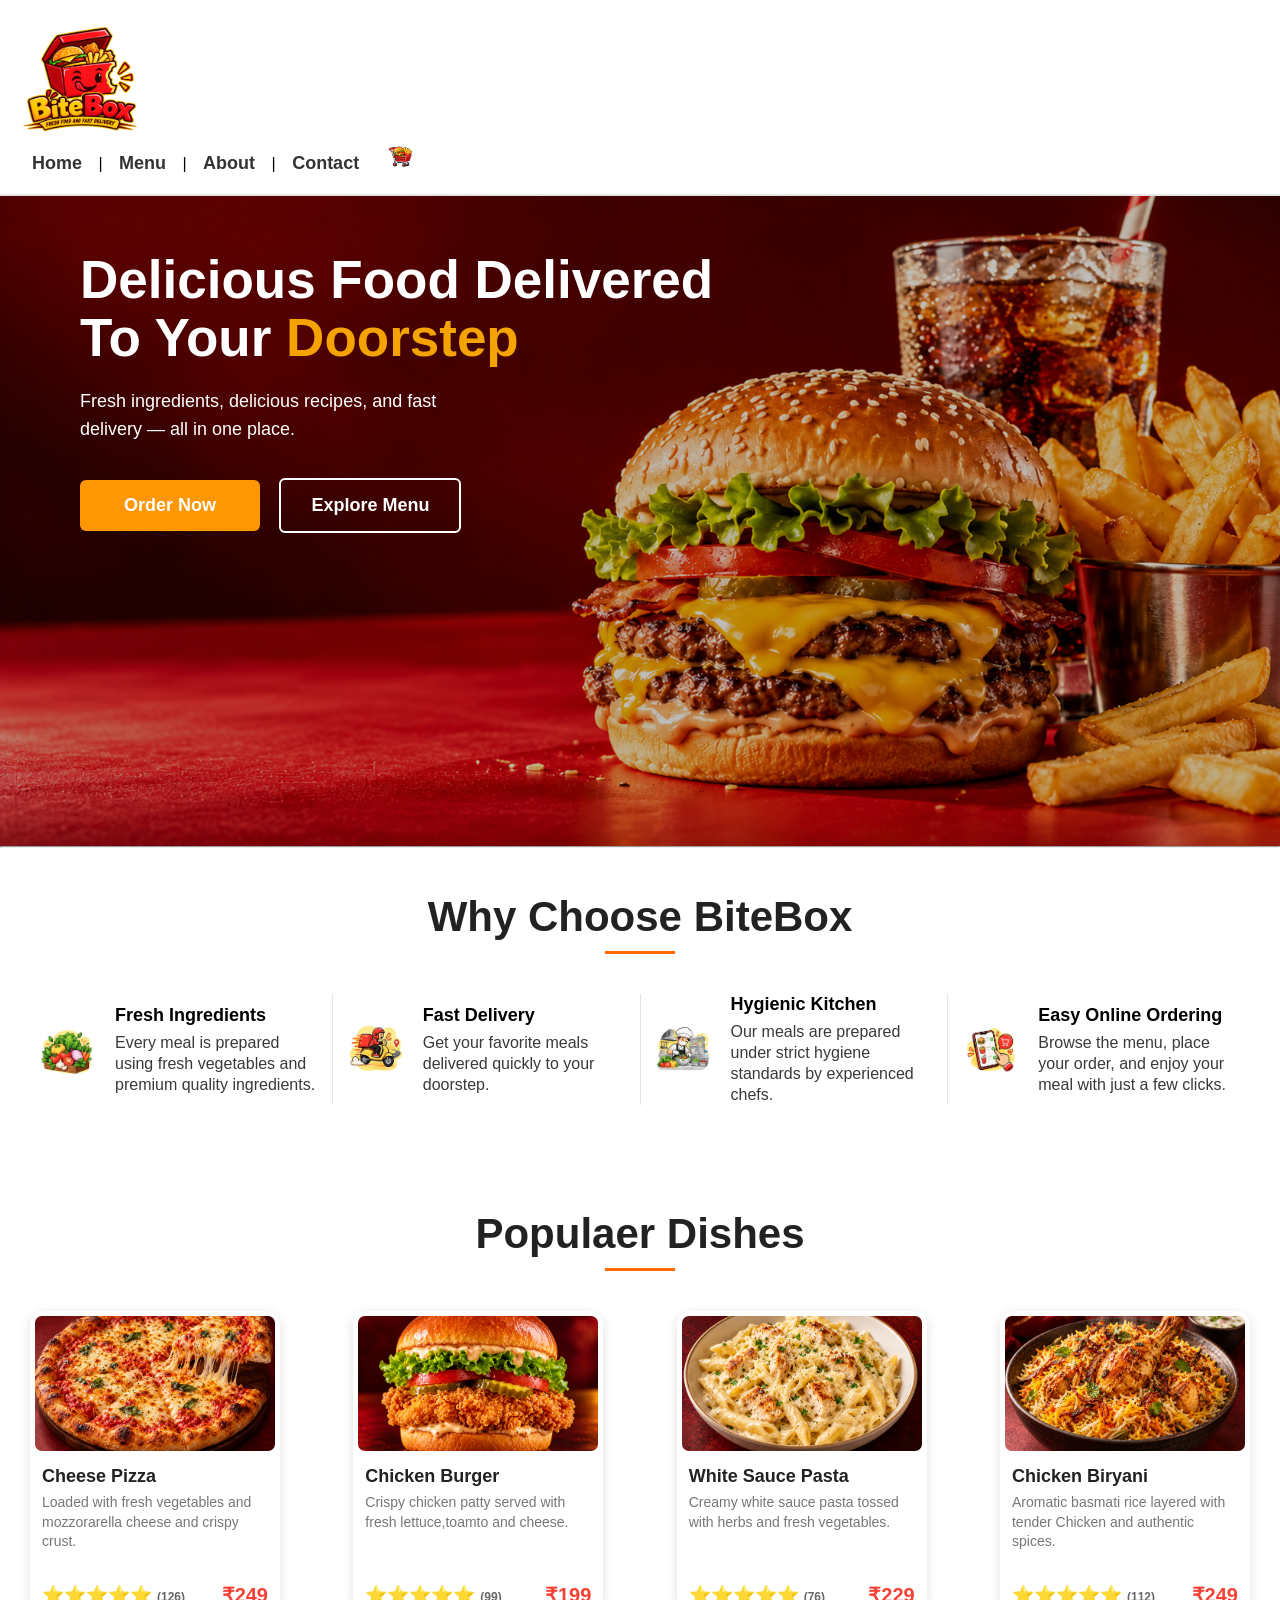
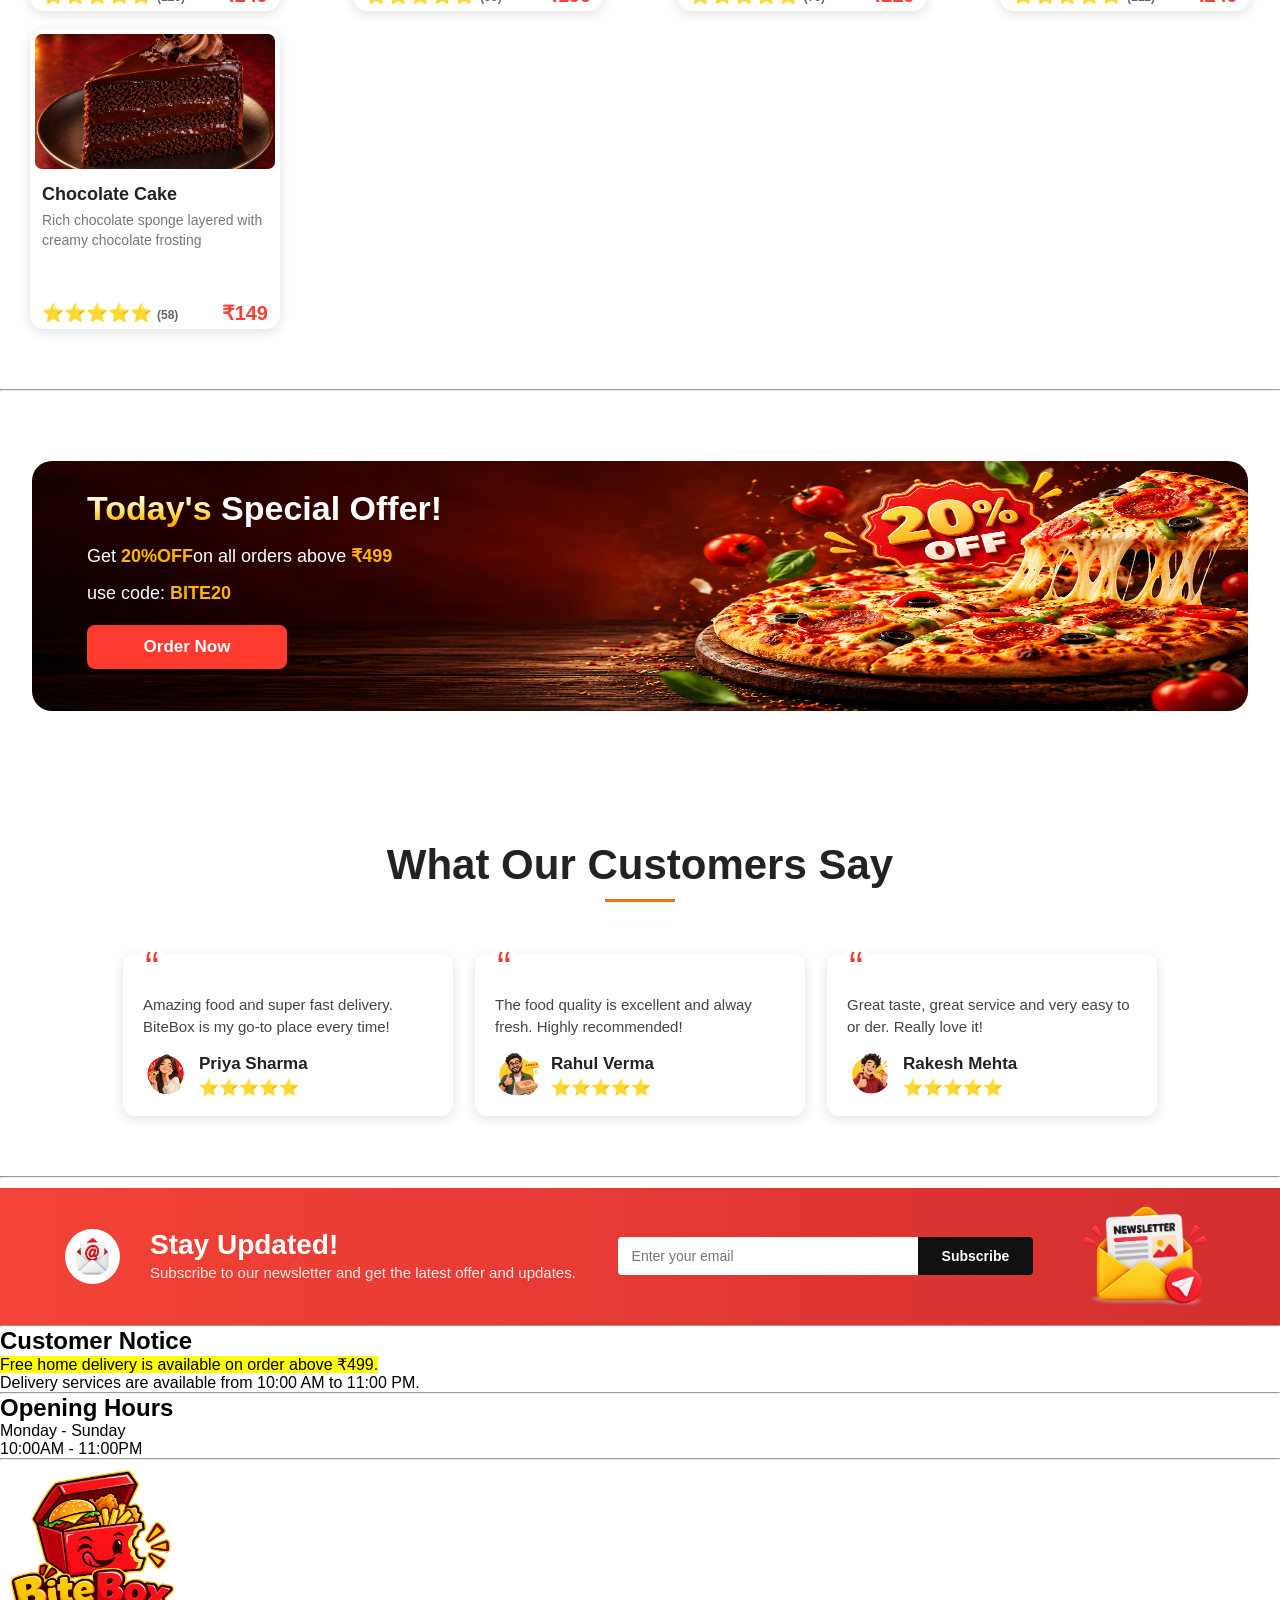
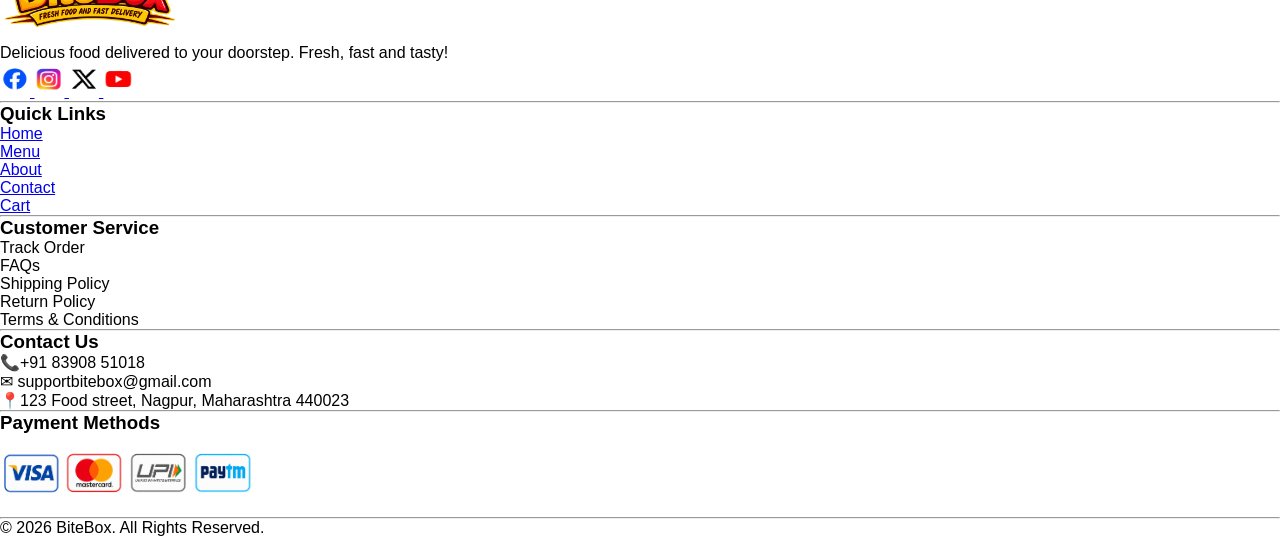
<file: index.html>
<!doctype html>
<html lang="en">
  <head>
    <meta charset="UTF-8" />
    <meta name="viewport" content="width=device-width, initial-scale=1.0" />
    <title>BiteBox</title>
    <link rel="stylesheet" href="css/style.css" />
    <link rel="preconnect" href="https://fonts.googleapis.com" />
    <link rel="preconnect" href="https://fonts.gstatic.com" crossorigin />
    <link
      href="https://fonts.googleapis.com/css2?family=Great+Vibes&family
    =Montserrat:wght@400;600;700;800&family=Pacifico&family=Poppins:wght@300;
    400;500;600;700&display=swap"
      rel="stylesheet"
    />
  </head>

  <body>
    <header>
      <!-------------- Resturant Name -------------->
      <img
        class="logo"
        src="assets/images/BiteBox Logo1.png"
        alt="BiteBox Logo"
      />

      <!-------------- navigation Menu -------------->
      <nav>
        <a href="index.html">Home</a> | <a href="menu.html">Menu</a> |
        <a href="about.html">About</a> |
        <a href="contact.html">Contact</a>
        <a href="cart.html"
          ><img src="assets/images/cart.png" alt="cart" width="25px"
        /></a>
      </nav>
    </header>
    <!--------------- Main Section -------------->
    <main>
      <section id="home-hero">
        <!-------------- Hero Section -------------->
        <h1>Delicious Food Delivered To Your <span>Doorstep</span></h1>
        <p>
          Fresh ingredients, delicious recipes, and fast delivery — all in one
          place.
        </p>

        <div class="hero-buttons">
          <a href="menu.html" class="order-button">Order Now</a>

          <a href="menu.html" class="menu-button">Explore Menu</a>
        </div>
      </section>

      <hr />

      <!-------------- Why Choose BiteBox -------------->
      <section id="features">
        <h2>Why Choose BiteBox</h2>
        <div>
          <article>
            <img
              src="assets/images/Fresh ingredients.png"
              alt="Fresh Ingredients"
              width="100px"
            />
            <div>
              <h3>Fresh Ingredients</h3>
              <p>
                Every meal is prepared using fresh vegetables and premium
                quality ingredients.
              </p>
            </div>
          </article>

          <article>
            <img
              src="assets/images/Fast Delivery.png"
              alt="Fast Delivery"
              width="100px"
            />
            <div>
              <h3>Fast Delivery</h3>
              <p>Get your favorite meals delivered quickly to your doorstep.</p>
            </div>
          </article>

          <article>
            <img
              src="assets/images/Hygienic Kitchen.png"
              alt="Hygienic Kitchen"
              width="100px"
            />
            <div>
              <h3>Hygienic Kitchen</h3>
              <p>
                Our meals are prepared under strict hygiene standards by
                experienced chefs.
              </p>
            </div>
          </article>

          <article>
            <img
              src="assets/images/Easy Online Ordering.png"
              alt="Easy Online Ordering"
              width="100px"
            />
            <div>
              <h3>Easy Online Ordering</h3>
              <p>
                Browse the menu, place your order, and enjoy your meal with just
                a few clicks.
              </p>
            </div>
          </article>
        </div>
      </section>

      <!-------------- Feature Section -------------->
      <section id="popular-dishes">
        <h2>Populaer Dishes</h2>
        <article>
          <img src="assets/images/Pizza.png" alt="Cheese Pizza" width="220px" />
          <h3>Cheese Pizza</h3>
          <p>
            Loaded with fresh vegetables and mozzorarella cheese and crispy
            crust.
          </p>
          <div class="details">
            <p class="rating"><span>⭐⭐⭐⭐⭐</span> <small>(126)</small></p>
            <p class="price"><strong>₹249</strong></p>
          </div>
        </article>

        <article>
          <img
            src="assets/images/Burger.png"
            alt="Chicken Burger"
            width="220px"
          />
          <h3>Chicken Burger</h3>
          <p>
            Crispy chicken patty served with fresh lettuce,toamto and cheese.
          </p>
          <div class="details">
            <p class="rating"><span>⭐⭐⭐⭐⭐</span> <small>(99)</small></p>
            <p class="price"><strong>₹199</strong></p>
          </div>
        </article>

        <article>
          <img
            src="assets/images/pasta.png"
            alt="White Sauce Pasta"
            width="220px"
          />
          <h3>White Sauce Pasta</h3>
          <p>
            Creamy white sauce pasta tossed with herbs and fresh vegetables.
          </p>
          <div class="details">
            <p class="rating"><span>⭐⭐⭐⭐⭐</span> <small>(76)</small></p>
            <p class="price"><strong>₹229</strong></p>
          </div>
        </article>

        <article>
          <img
            src="assets/images/Biryani.png"
            alt="Chicken Biryani "
            width="220px"
          />
          <h3>Chicken Biryani</h3>
          <p>
            Aromatic basmati rice layered with tender Chicken and authentic
            spices.
          </p>
          <div class="details">
            <p class="rating"><span>⭐⭐⭐⭐⭐</span> <small>(112)</small></p>
            <p class="price"><strong>₹249</strong></p>
          </div>
        </article>

        <article>
          <img
            src="assets/images/Chocolate Cake.png"
            alt="Chicken Biryani "
            width="220px"
          />
          <h3>Chocolate Cake</h3>
          <p>Rich chocolate sponge layered with creamy chocolate frosting</p>
          <div class="details">
            <p class="rating"><span>⭐⭐⭐⭐⭐</span> <small>(58)</small></p>
            <p class="price"><strong>₹149</strong></p>
          </div>
        </article>
      </section>

      <hr />

      <!-------------- Today's Special Offers -------------->
      <section id="offer">
        <div class="offer-content">
          <h2><span>Today's</span> Special Offer!</h2>
          <p>
            Get <strong>20%OFF</strong>on all orders above <strong>₹499</strong>
          </p>
          <p>use code: <strong>BITE20</strong></p>
          <a href="menu.html">Order Now</a>
        </div>
      </section>

      <!-------------- Customers Review -------------->
      <section id="reviews">
        <h2>What Our Customers Say</h2>

        <article>
          <p>
            Amazing food and super fast delivery. BiteBox is my go-to place
            every time!
          </p>
          <div class="customer">
            <img src="assets/images/Customer 1.png" alt="Priya Sharma" />
            <div>
              <h3>Priya Sharma</h3>
              <p><span>⭐⭐⭐⭐⭐</span></p>
            </div>
          </div>
        </article>

        <article>
          <p>
            The food quality is excellent and alway fresh. Highly recommended!
          </p>
          <div class="customer">
            <img src="assets/images/Customer 2.png" alt="Rahul Verma" />
            <div>
              <h3>Rahul Verma</h3>
              <p><span>⭐⭐⭐⭐⭐</span></p>
            </div>
          </div>
        </article>

        <article>
          <p>Great taste, great service and very easy to or der. Really love it!</p>
          <div class="customer">
            <img src="assets/images/Customer 3.png" alt="Rakesh Mehta" />
            <div>
              <h3>Rakesh Mehta</h3>
              <p><span>⭐⭐⭐⭐⭐</span></p>
            </div>
          </div>
        </article>
      </section>
      <hr />

      <!-------------- Newsletter -------------->
      <section id="newsletter">
        <div class="newsletter-content">
          <img
            src="assets/images/Emaill icon.png"
            alt="Newsletter icon"
            width="80px"
            height="80px"
          />
          <div>
            <h2>Stay Updated!</h2>
            <p>
              Subscribe to our newsletter and get the latest offer and updates.
            </p>
          </div>
        </div>

        <div class="newsletter-form">
          <input type="email" placeholder="Enter your email" />
          <button>Subscribe</button>
        </div>

        <div class="newsletter-image">
          <img
            src="assets/images/Newsletter.png"
            alt="Newsletter food "
            width="180px"
            height="120px"
          />
        </div>
      </section>

      <!-------------- Customer Notice -------------->
      <aside>
        <hr />
        <h2>Customer Notice</h2>
        <p>
          <mark> Free home delivery is available on order above ₹499. </mark>
        </p>

        <p>Delivery services are available from 10:00 AM to 11:00 PM.</p>
      </aside>
      <hr />

      <!-------------- Opening Hours Section -------------->
      <section>
        <h2>Opening Hours</h2>
        <p>
          Monday - Sunday
          <br />
          10:00AM - 11:00PM
        </p>
      </section>
    </main>
    <hr />
    <!-------------- Footer Section -------------->
    <footer>
      <section>
        <img
          src="assets/images/BiteBox Logo1.png"
          alt="BiteBox Logo"
          width="180px"
        />
        <p>Delicious food delivered to your doorstep. Fresh, fast and tasty!</p>

        <a href="https://www.facebook.com/">
          <img
            src="assets/images/Facebook.png"
            alt="Facebook"
            width="30"
            height="35"
          />
        </a>
        <a href="https://www.instagram.com/?hl=en">
          <img
            src="assets/images/Instagram.png"
            alt="Instagram"
            width="30"
            height="35"
          />
        </a>
        <a href="https://x.com/">
          <img
            src="assets/images/twitter.png"
            alt="Twitter"
            width="30"
            height="35"
          />
        </a>
        <a href="https://www.youtube.com/">
          <img
            src="assets/images/Youtube.png"
            alt="youTube"
            width="30"
            height="35"
          />
        </a>
      </section>

      <hr />
      <!-------------- Quick Links -------------->
      <section>
        <h3>Quick Links</h3>
        <ul>
          <li><a href="index.html">Home</a></li>
          <li><a href="menu.html">Menu</a></li>
          <li><a href="about.html">About</a></li>
          <li><a href="contact.html">Contact</a></li>
          <li><a href="cart.html">Cart</a></li>
        </ul>
      </section>

      <hr />
      <!-------------- Customer Service -------------->
      <section>
        <h3>Customer Service</h3>
        <ul>
          <li>Track Order</li>
          <li>FAQs</li>
          <li>Shipping Policy</li>
          <li>Return Policy</li>
          <li>Terms & Conditions</li>
        </ul>
      </section>

      <hr />
      <!-------------- Customer Service -------------->
      <section>
        <h3>Contact Us</h3>
        <p>📞+91 83908 51018</p>
        <p>✉ supportbitebox@gmail.com</p>
        <p>📍123 Food street, Nagpur, Maharashtra 440023</p>
      </section>

      <hr />
      <!-------------- Payment methods -------------->
      <section>
        <h3>Payment Methods</h3>
        <img src="assets/images/Visa.png" alt="Visa" width="60px" />
        <img src="assets/images/Mastercard.png" alt="Mastercard" width="60px" />
        <img src="assets/images/UPI.png" alt="UPI" width="60px" />
        <img src="assets/images/paytm.png" alt="Paytm" width="60px" />
      </section>
      <hr />
      <p>© 2026 BiteBox. All Rights Reserved.</p>
    </footer>
  </body>
</html>
</file>
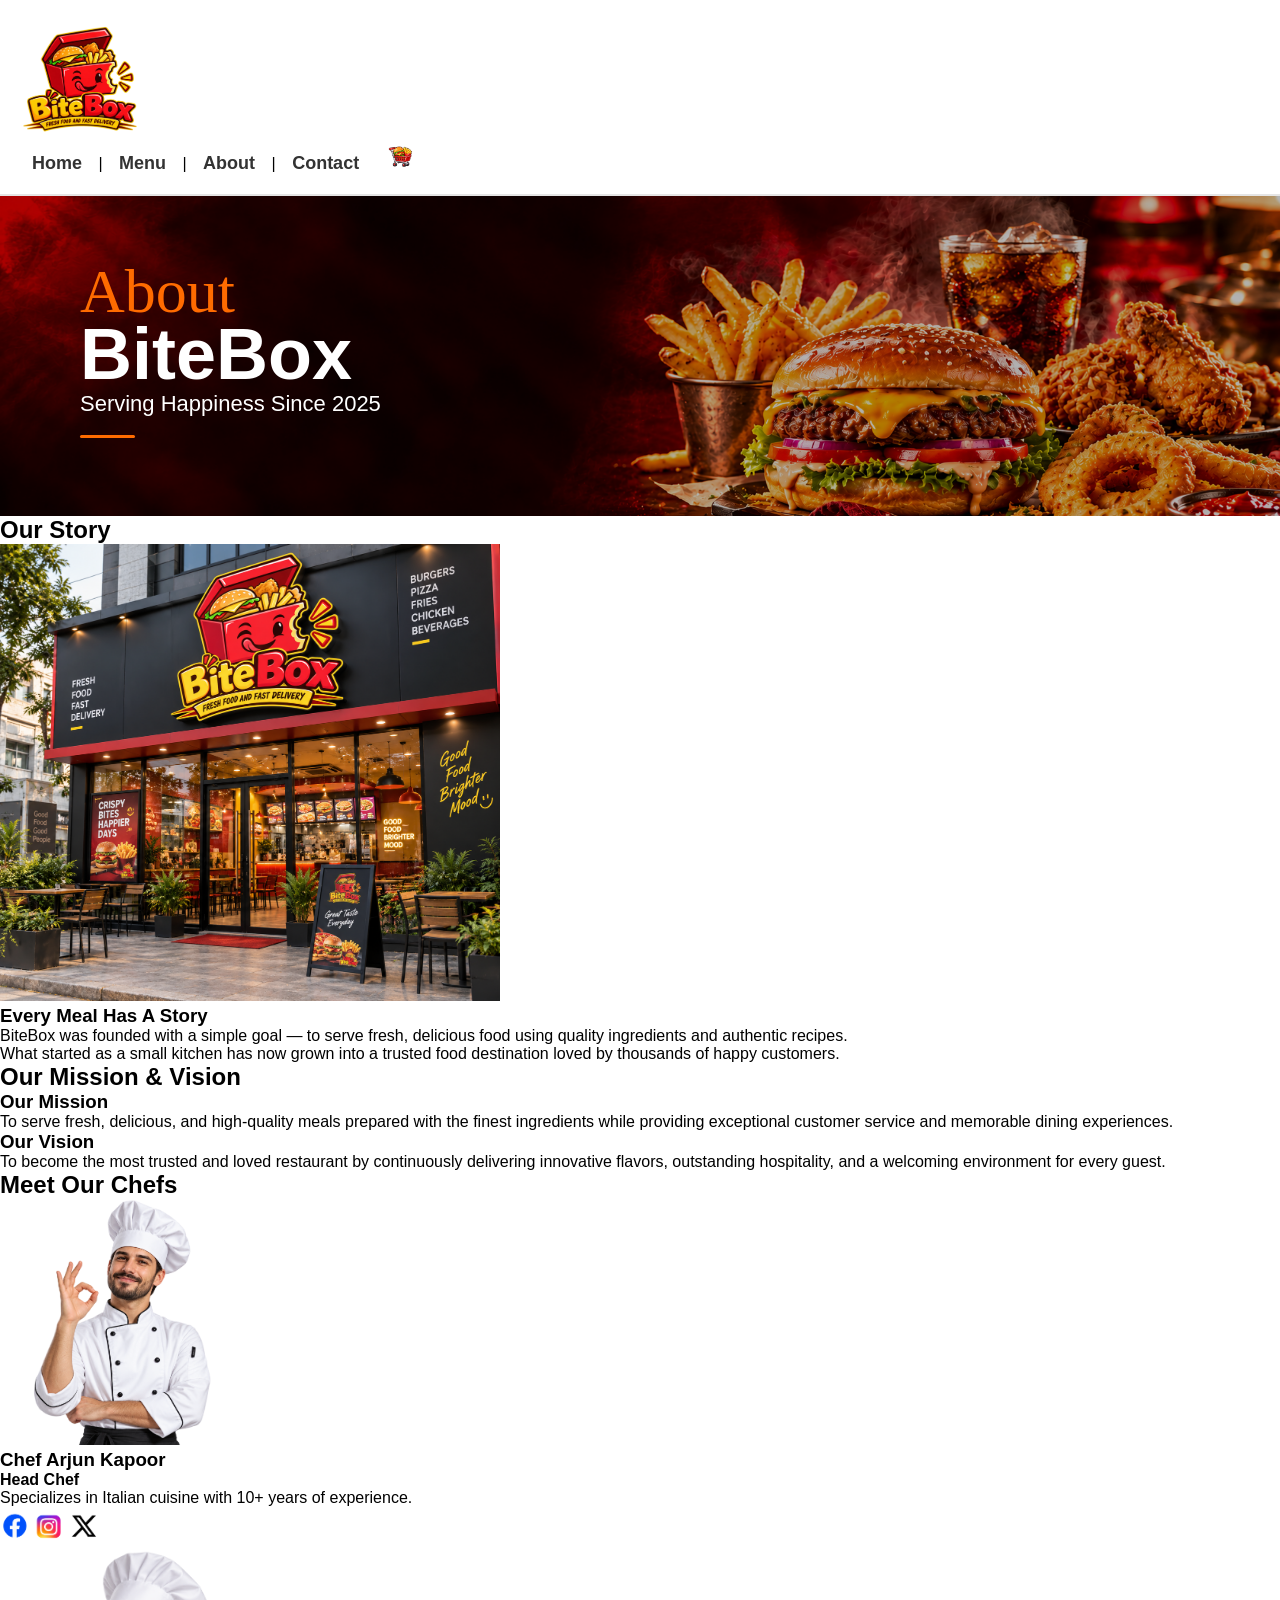
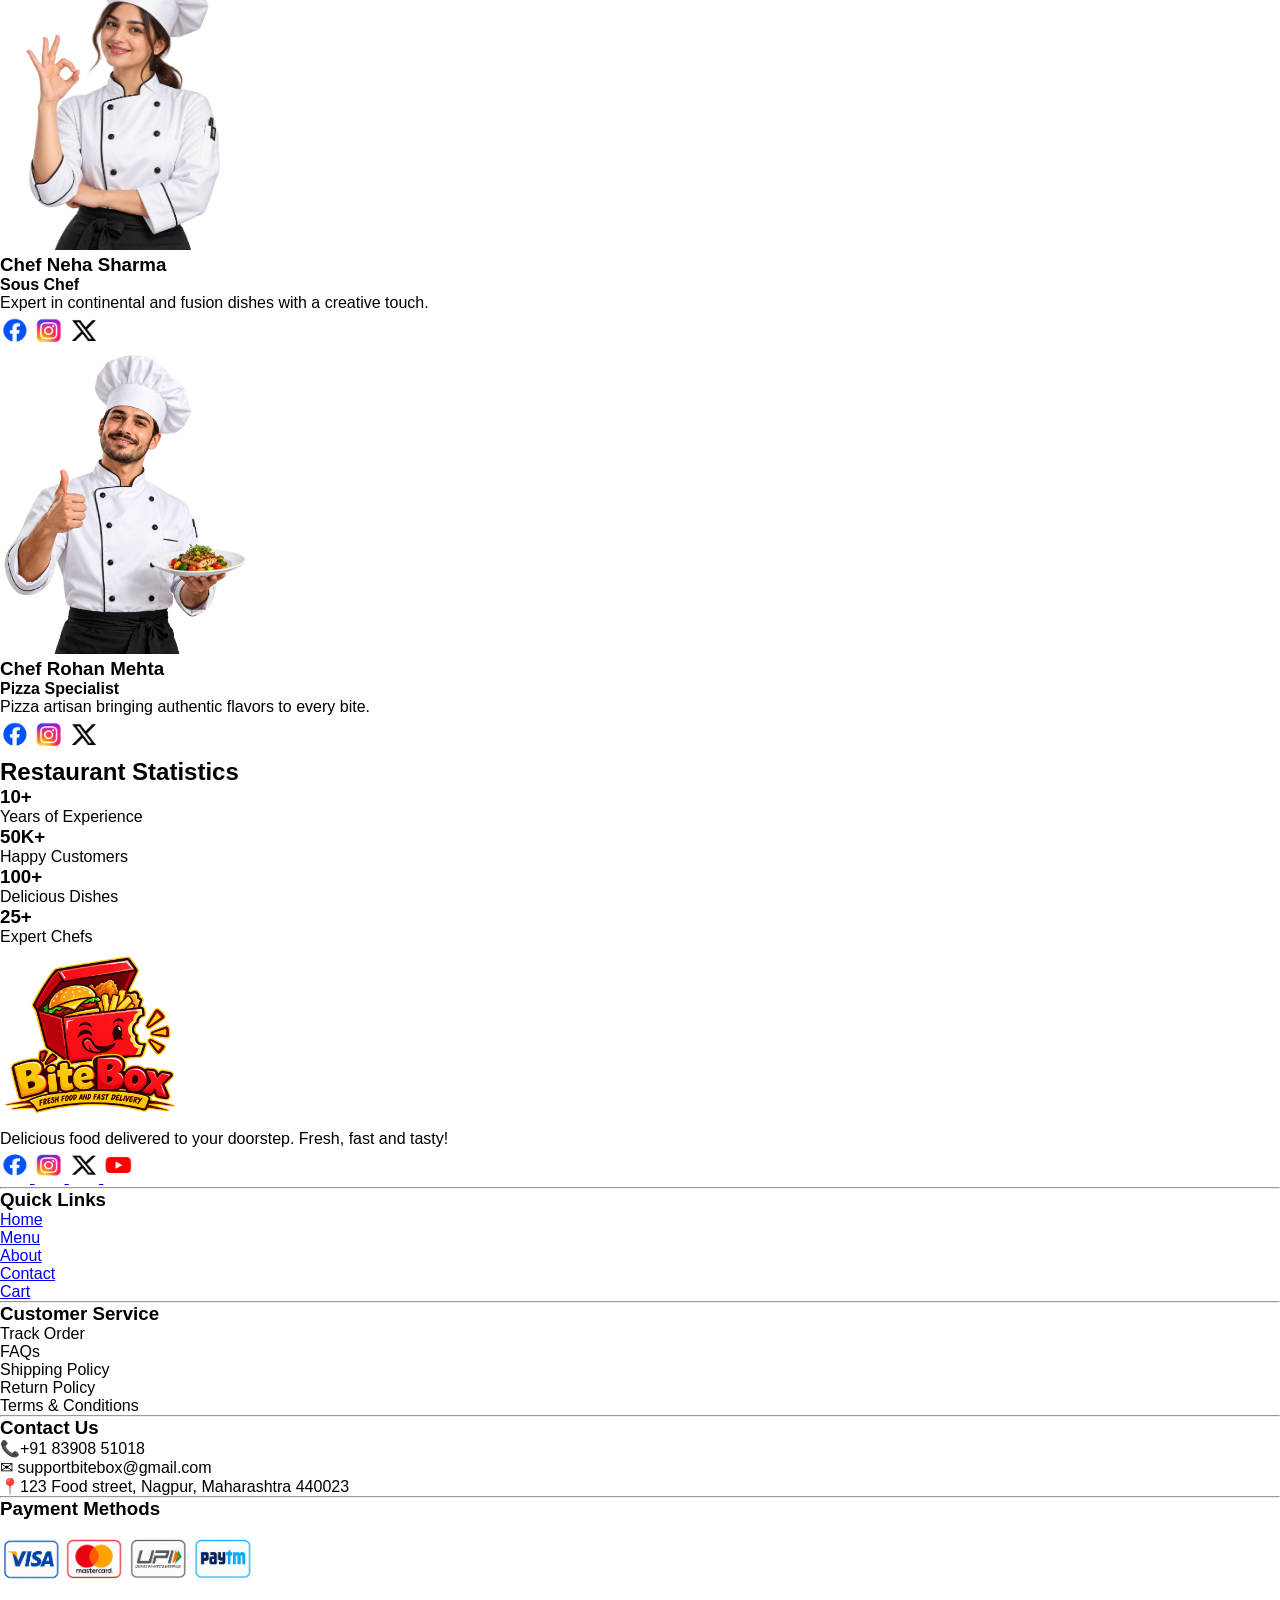
<file: about.html>
<!doctype html>
<html lang="en">
  <head>
    <meta charset="UTF-8" />
    <meta name="viewport" content="width=device-width, initial-scale=1.0" />
    <title>BiteBox-About</title>
    <link rel="stylesheet" href="css/style.css" />
     <link rel="preconnect" href="https://fonts.googleapis.com">
    <link rel="preconnect" href="https://fonts.gstatic.com" crossorigin>
    <link href="https://fonts.googleapis.com/css2?family=Great+Vibes&family
    =Montserrat:wght@400;600;700;800&family=Pacifico&family=Poppins:wght@300;
    400;500;600;700&display=swap" rel="stylesheet">
  </head>
  <body>
    <header>
      <!-------------- Resturant Name -------------->
      <img
        class="logo"
        src="assets/images/BiteBox Logo1.png"
        alt="BiteBox Logo"
      />

      <!-------------- navigation Menu -------------->
      <nav>
        <a href="index.html">Home</a> | <a href="menu.html">Menu</a> |
        <a href="about.html">About</a> |
        <a href="contact.html">Contact</a>
        <a href="cart.html"><img src="assets/images/cart.png" alt="cart" width="25px" /></a>
      </nav>
    </header>
    <!-------------- About Hero Section -------------->
    <section id="about-hero">
      <div class="hero-content">
        <span>About</span>
        <h2>BiteBox</h2>
        <p>Serving Happiness Since 2025</p>
        <hr>
      </div>
    </section>

    <!-------------- Story  Section -------------->
    <section id="story">
      <h2>Our Story</h2>
      <article>
        <img src="assets/images/Resturant.png" width="500" />

        <div>
          <h3>Every Meal Has A Story</h3>
          <p>
            BiteBox was founded with a simple goal — to serve fresh, delicious
            food using quality ingredients and authentic recipes.
          </p>

          <p>
            What started as a small kitchen has now grown into a trusted food
            destination loved by thousands of happy customers.
          </p>
        </div>
      </article>
    </section>
    <!-------------- Vision mission Section -------------->
    <section id="mission-vision">
      <h2>Our Mission & Vision</h2>
      <div>
        <article>
          <h3>Our Mission</h3>
          <p>
            To serve fresh, delicious, and high-quality meals prepared with the
            finest ingredients while providing exceptional customer service and
            memorable dining experiences.
          </p>
        </article>
        <article>
          <h3>Our Vision</h3>
          <p>
            To become the most trusted and loved restaurant by continuously
            delivering innovative flavors, outstanding hospitality, and a
            welcoming environment for every guest.
          </p>
        </article>
      </div>
    </section>

    <!-------------- Chef's Section -------------->
    <section id="chefs">
      <h2>Meet Our Chefs</h2>
      <div>
        <article>
          <img src="assets/images/chef1.png" width="250" />
          <h3>Chef Arjun Kapoor</h3>
          <h4>Head Chef</h4>
          <p>Specializes in Italian cuisine with 10+ years of experience.</p>
          <div>
            <img src="assets/images/Facebook.png" width="30" />
            <img src="assets/images/Instagram.png" width="30" />
            <img src="assets/images/twitter.png" width="30" />
          </div>
        </article>

        <article>
          <img src="assets/images/chef2.png" width="250" />
          <h3>Chef Neha Sharma</h3>
          <h4>Sous Chef</h4>
          <p>Expert in continental and fusion dishes with a creative touch.</p>

          <div>
            <img src="assets/images/Facebook.png" width="30" />
            <img src="assets/images/Instagram.png" width="30" />
            <img src="assets/images/twitter.png" width="30" />
          </div>
        </article>

        <article>
          <img src="assets/images/chef3.png" width="250" />
          <h3>Chef Rohan Mehta</h3>
          <h4>Pizza Specialist</h4>
          <p>Pizza artisan bringing authentic flavors to every bite.</p>

          <div>
            <img src="assets/images/Facebook.png" width="30" />
            <img src="assets/images/Instagram.png" width="30" />
            <img src="assets/images/twitter.png" width="30" />
          </div>
        </article>
      </div>
    </section>

    <!-------------- Statistics Section -------------->
    <section id="statistics">
      <h2>Restaurant Statistics</h2>
      <div>
        <article>
          <h3>10+</h3>
          <p>Years of Experience</p>
        </article>
        <article>
          <h3>50K+</h3>
          <p>Happy Customers</p>
        </article>
        <article>
          <h3>100+</h3>
          <p>Delicious Dishes</p>
        </article>
        <article>
          <h3>25+</h3>
          <p>Expert Chefs</p>
        </article>
      </div>
    </section>

    <!-------------- Footer Section -------------->
    <footer>
      <section>
        <img
          src="assets/images/BiteBox Logo1.png"
          alt="BiteBox Logo"
          width="180px"
        />
        <p>Delicious food delivered to your doorstep. Fresh, fast and tasty!</p>

        <a href="https://www.facebook.com/">
          <img
            src="assets/images/Facebook.png"
            alt="Facebook"
            width="30"
            height="35"
          />
        </a>
        <a href="https://www.instagram.com/?hl=en">
          <img
            src="assets/images/Instagram.png"
            alt="Instagram"
            width="30"
            height="35"
          />
        </a>
        <a href="https://x.com/">
          <img
            src="assets/images/twitter.png"
            alt="Twitter"
            width="30"
            height="35"
          />
        </a>
        <a href="https://www.youtube.com/">
          <img
            src="assets/images/Youtube.png"
            alt="youTube"
            width="30"
            height="35"
          />
        </a>
      </section>

      <hr />
      <!-------------- Quick Links -------------->
      <section>
        <h3>Quick Links</h3>
        <ul>
          <li><a href="index.html">Home</a></li>
          <li><a href="menu.html">Menu</a></li>
          <li><a href="about.html">About</a></li>
          <li><a href="contact.html">Contact</a></li>
          <li><a href="cart.html">Cart</a></li>
        </ul>
      </section>

      <hr />
      <!-------------- Customer Service -------------->
      <section>
        <h3>Customer Service</h3>
        <ul>
          <li>Track Order</li>
          <li>FAQs</li>
          <li>Shipping Policy</li>
          <li>Return Policy</li>
          <li>Terms & Conditions</li>
        </ul>
      </section>

      <hr />
      <!-------------- Customer Service -------------->
      <section>
        <h3>Contact Us</h3>
        <p>📞+91 83908 51018</p>
        <p>✉ supportbitebox@gmail.com</p>
        <p>📍123 Food street, Nagpur, Maharashtra 440023</p>
      </section>

      <hr />
      <!-------------- Payment methods -------------->
      <section>
        <h3>Payment Methods</h3>
        <img src="assets/images/Visa.png" alt="Visa" width="60px" />
        <img src="assets/images/Mastercard.png" alt="Mastercard" width="60px" />
        <img src="assets/images/UPI.png" alt="UPI" width="60px" />
        <img src="assets/images/paytm.png" alt="Paytm" width="60px" />
      </section>
      <hr />
      <p>© 2026 BiteBox. All Rights Reserved.</p>
    </footer>
  </body>
</html>
</file>
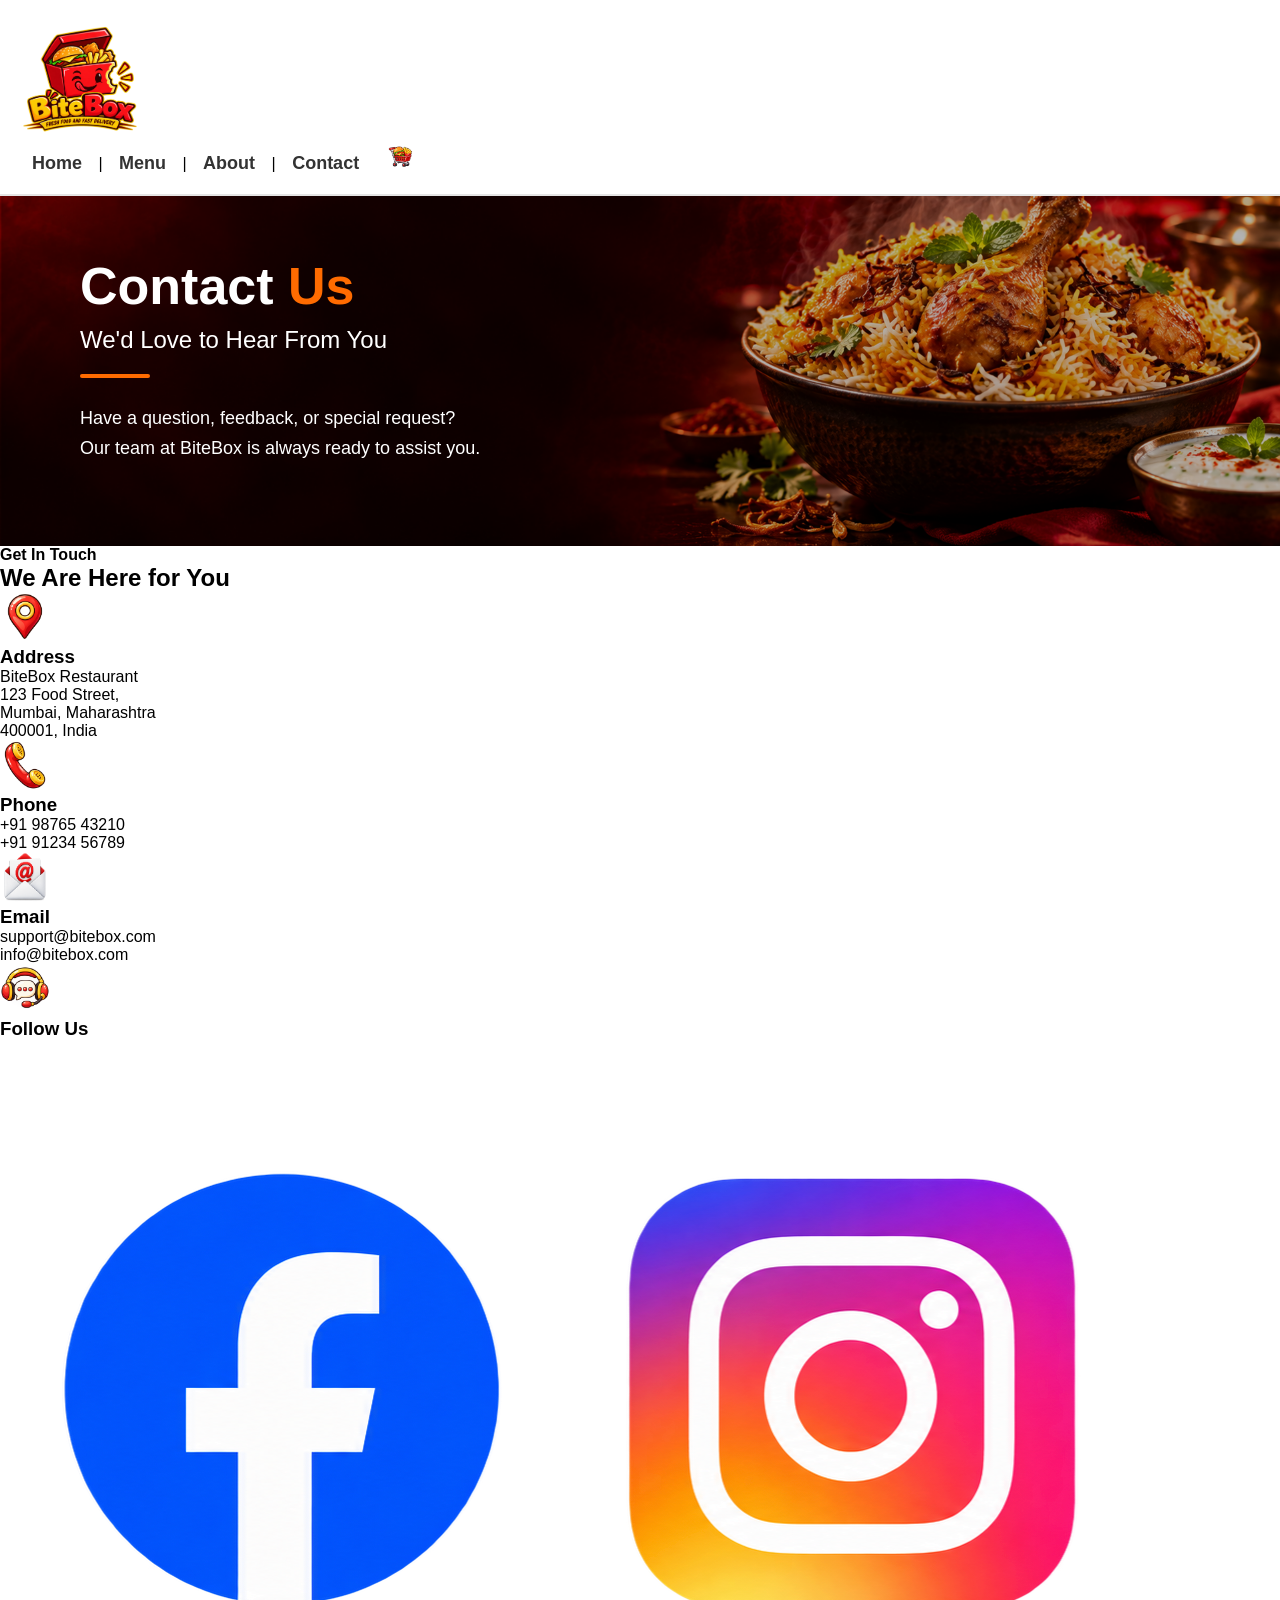
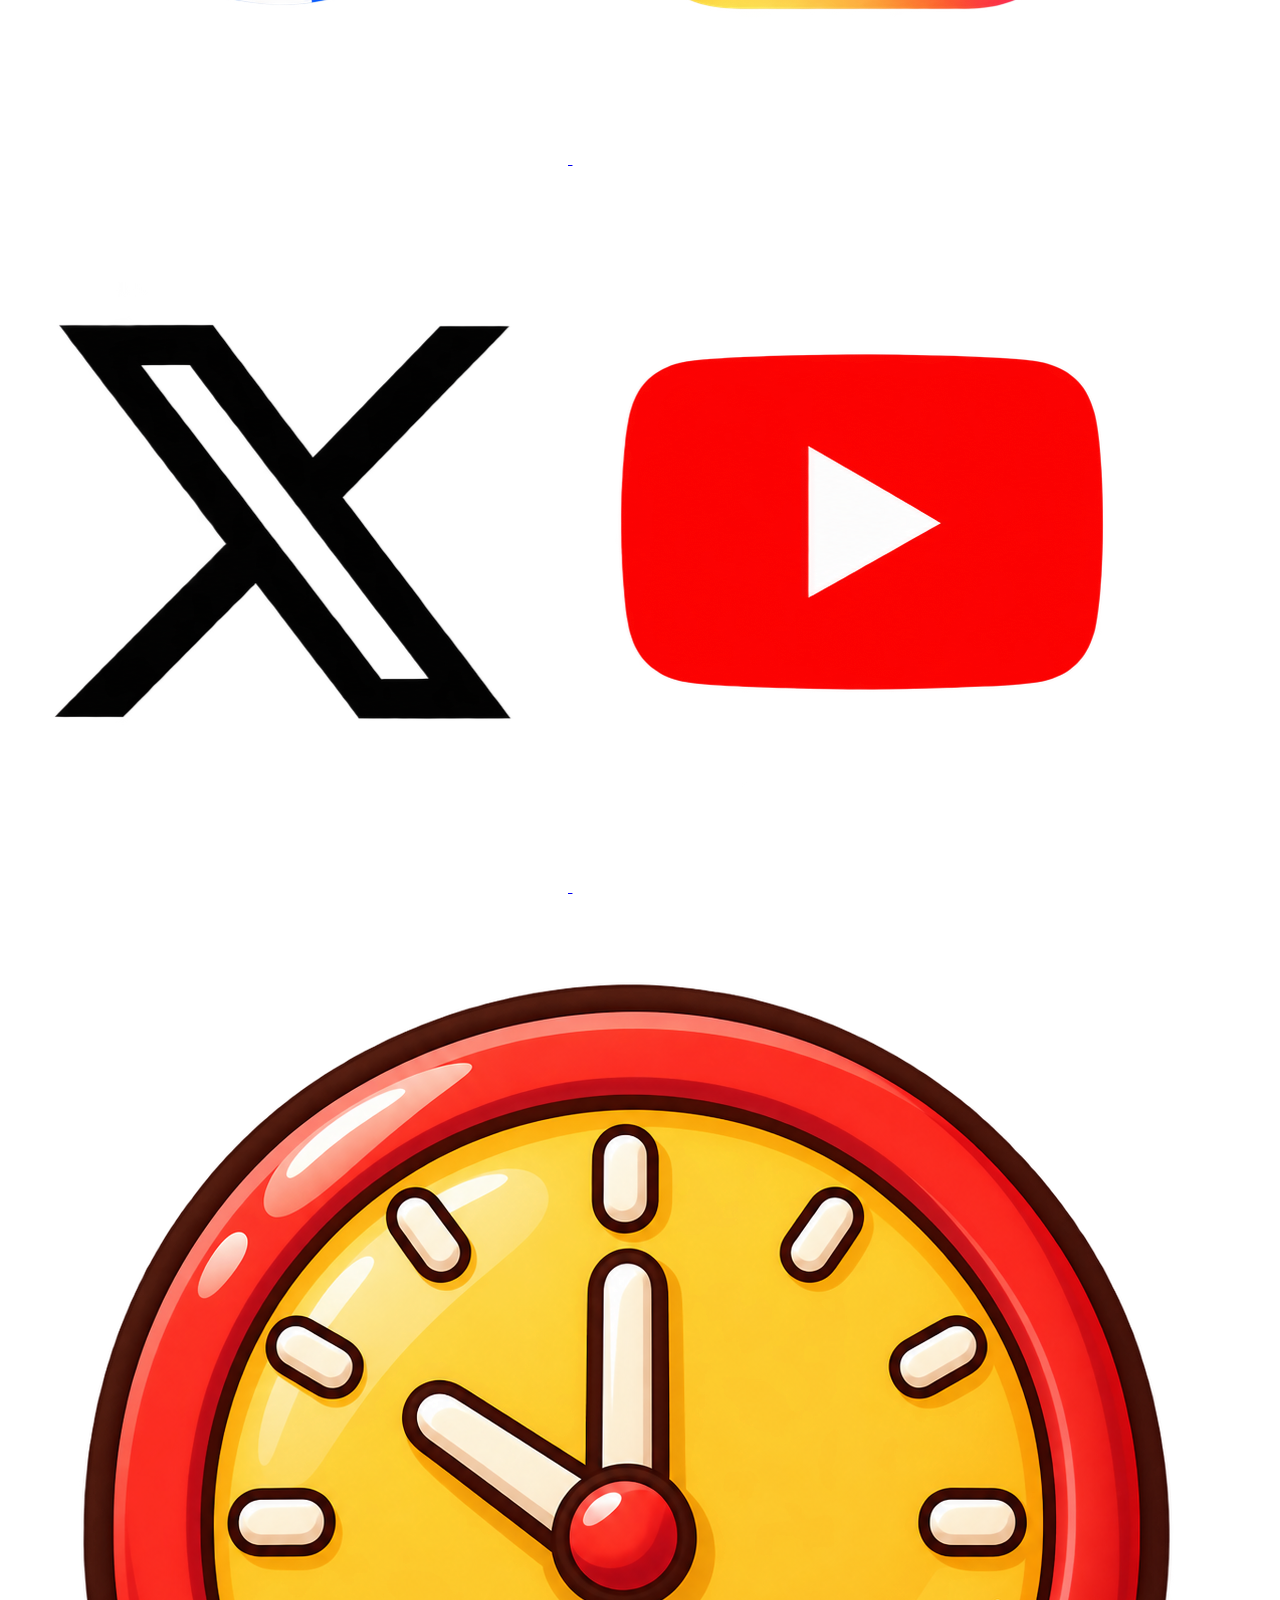
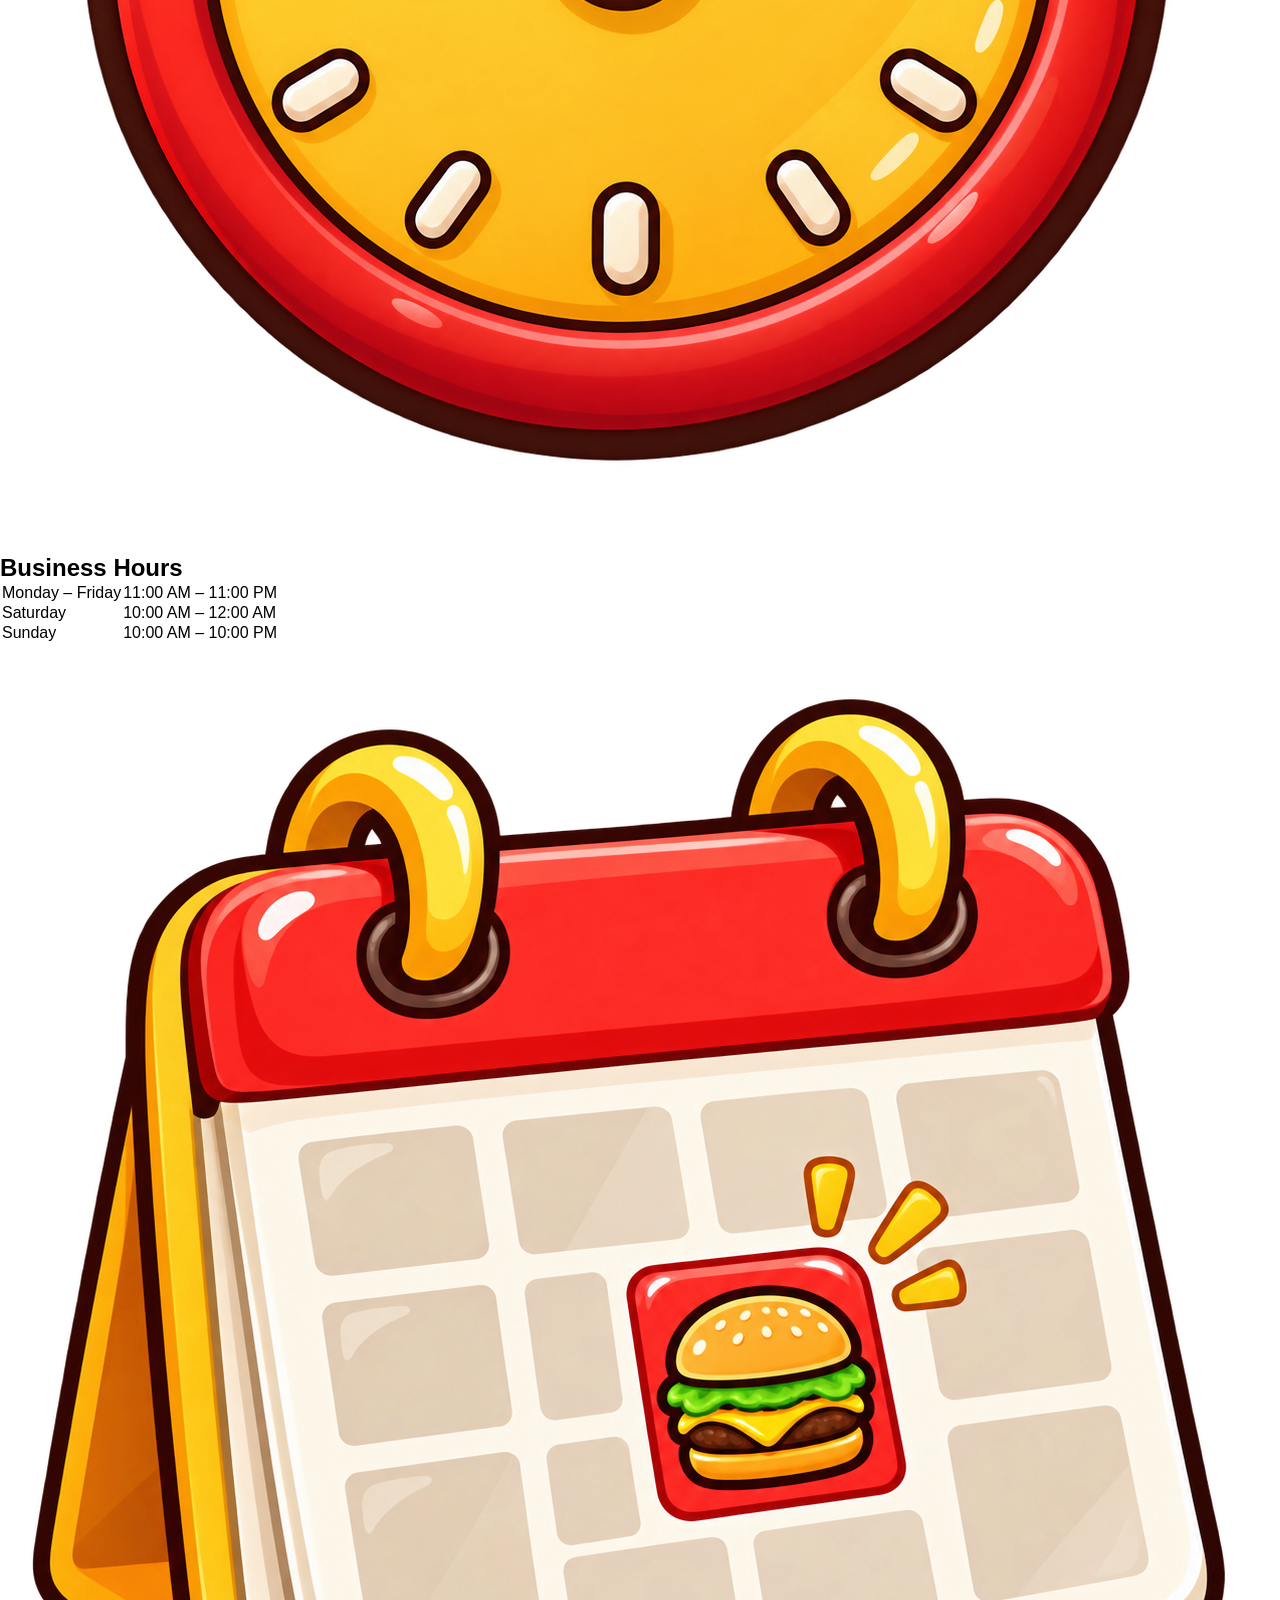
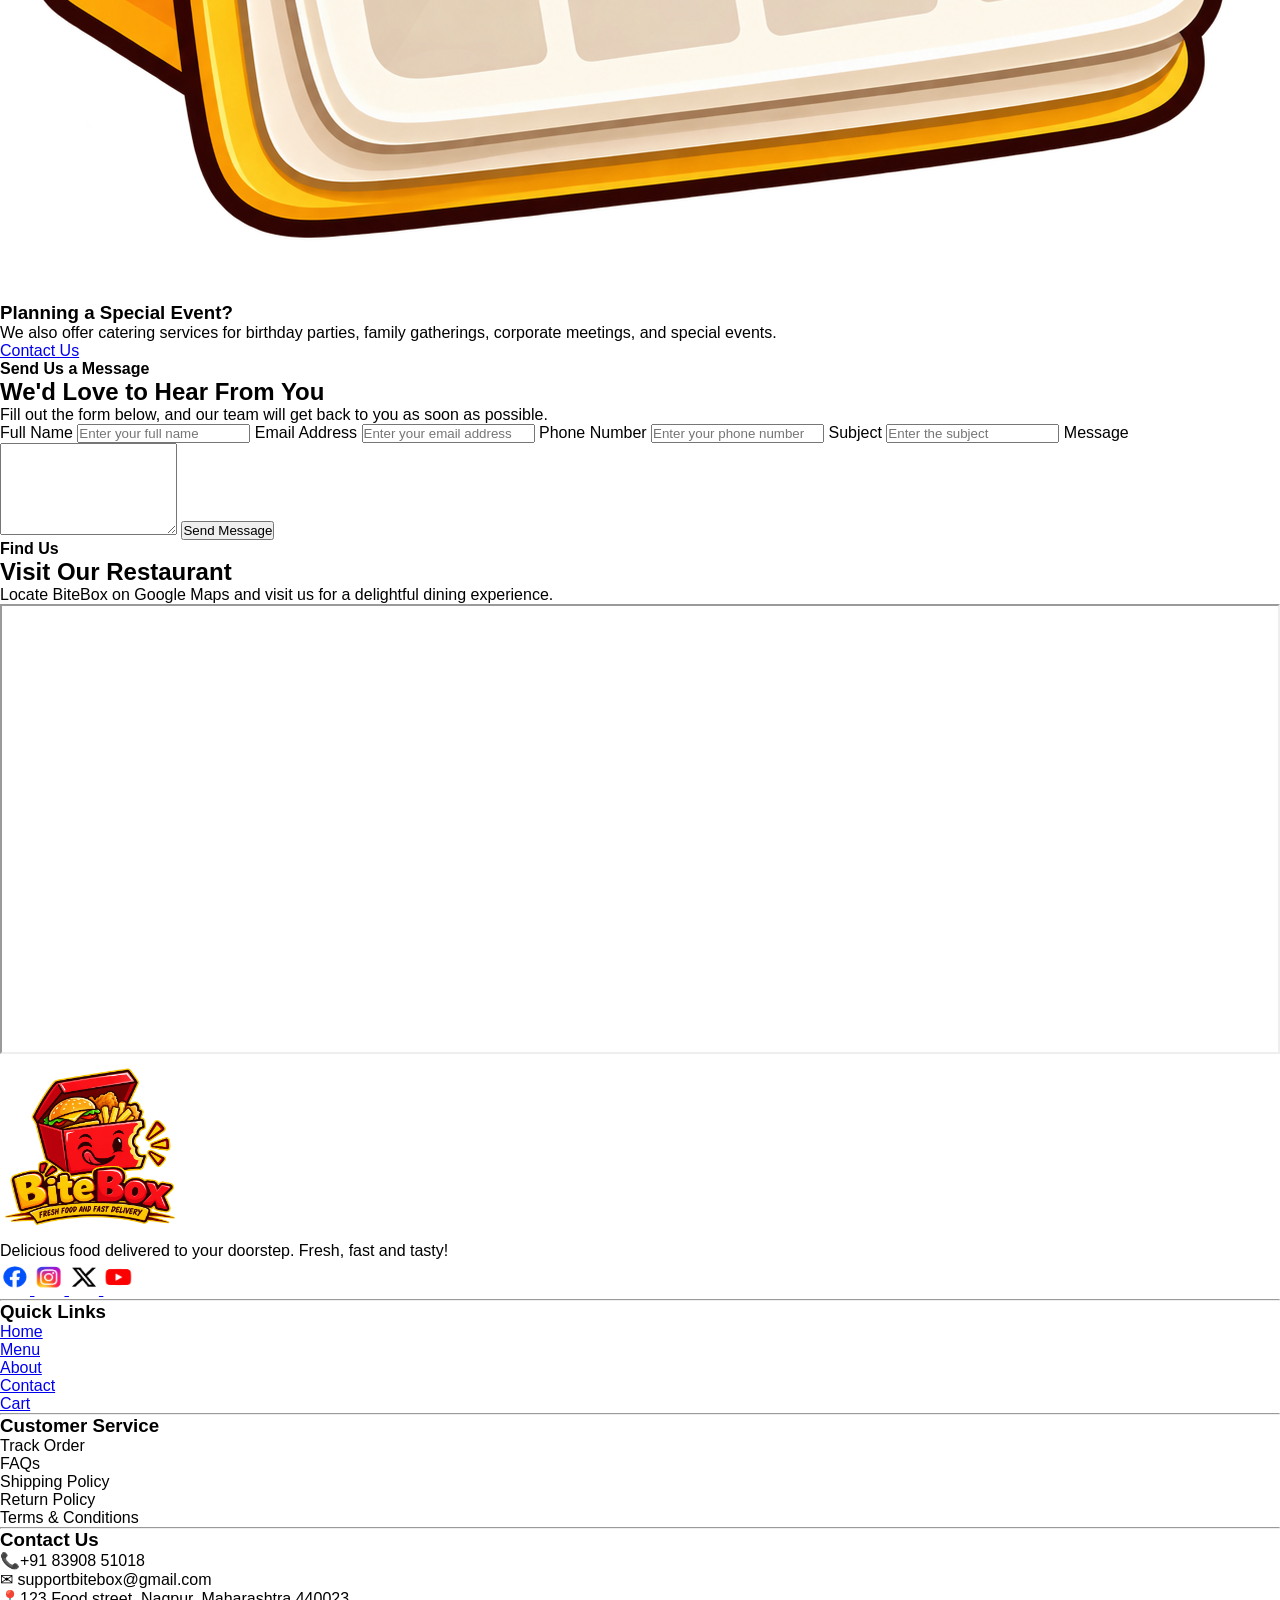
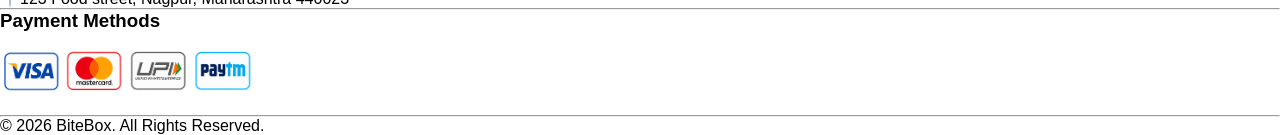
<file: contact.html>
<!doctype html>
<html lang="en">
  <head>
    <meta charset="UTF-8" />
    <meta name="viewport" content="width=device-width, initial-scale=1.0" />
    <title>BiteBox-contact</title>
    <link rel="stylesheet" href="css/style.css">
     <link rel="preconnect" href="https://fonts.googleapis.com">
    <link rel="preconnect" href="https://fonts.gstatic.com" crossorigin>
    <link href="https://fonts.googleapis.com/css2?family=Great+Vibes&family
    =Montserrat:wght@400;600;700;800&family=Pacifico&family=Poppins:wght@300;
    400;500;600;700&display=swap" rel="stylesheet">
  </head>
  <body>
    <header>
      <!-------------- Resturant Name -------------->
      <img class="logo"
        src="assets/images/BiteBox Logo1.png"
        alt="BiteBox Logo"
      />

      <!-------------- navigation Menu -------------->
      <nav>
        <a href="index.html">Home</a> | 
        <a href="menu.html">Menu</a> |
        <a href="about.html">About</a> |
        <a href="contact.html">Contact</a>
        <a href="cart.html"><img src="assets/images/cart.png" alt="cart" width="25px" /></a> 
      </nav>
    </header>

    <section id="contact-hero">
    <div class="hero-content">
        <h2>Contact <span>Us</span></h2>
        <h3> We'd Love to Hear From You </h3>
        <hr>
        <p> Have a question, feedback, or special request?<br>
            Our team at BiteBox is always ready to assist you.
        </p>
    </div>
</section>

<!-- Contact Information Section -->
<section id="contact-info">
    <div class="section-title">
        <h4>Get In Touch</h4>
        <h2>We Are Here for You</h2>
    </div>

    <div class="contact-container">
        <!-- Address Card -->
        <article>
            <img src="assets/images/location.png" width="50px" height="50px">
            <h3>Address</h3>
            <p>
                BiteBox Restaurant<br>
                123 Food Street,<br>
                Mumbai, Maharashtra<br>
                400001, India
            </p>
        </article>
<!-- Phone Card -->
        <article>
           <img src="assets/images/call.png"  width="50px" height="50px">

                        <h3>Phone</h3>
            <p> +91 98765 43210<br>
                +91 91234 56789
            </p>
        </article>

        <!-- Email Card -->
        <article>
            <img src="assets/images/Emaill icon.png" alt="Email Icon" width="50px" height="50px">
            <h3>Email</h3>
            <p> support@bitebox.com<br>
                info@bitebox.com
            </p>
        </article>

        <!-- Social Media Card -->
        <article>
                <img src="assets/images/support.png" width="50px" height="50px">
                <h3>Follow Us</h3>
                <a href="#"> <img src="assets/images/Facebook.png"> </a>
                <a href="#"> <img src="assets/images/Instagram.png"> </a>
                <a href="#"> <img src="assets/images/twitter.png"> </a>
                <a href="#"> <img src="assets/images/Youtube.png"></a>
            </article>
    </div>
</section>

<section id="business-hours">
    <div class="hours-container">
        <!-- Business Hours -->
        <article>
          <div>
              <img src="assets/images/clock.png" alt="Clock Icon">
            <h2>Business Hours</h2>
            <table>
                <tr>
                    <td>Monday – Friday</td>
                    <td>11:00 AM – 11:00 PM</td>
                </tr>
 
                <tr>

               <td>Saturday</td>
                    <td>10:00 AM – 12:00 AM</td>
                </tr>

                <tr>
                    <td>Sunday</td>
                    <td>10:00 AM – 10:00 PM</td>
                </tr>
            </table>
          </div>
        </article>

        <!-- Catering Information -->
        <article>
            <img src="assets/images/calender.png" alt="Event Icon">
            <h3>Planning a Special Event?</h3>
            <p>
                We also offer catering services for birthday parties,
                family gatherings, corporate meetings, and special events.
            </p>
            <a href="#">Contact Us</a>
        </article>
    </div>
</section>

<!-- Contact Form Section -->

<section id="contact-form">

    <div class="section-title">
      
        <h4>Send Us a Message</h4>
      
        <h2>We'd Love to Hear From You</h2>
      
        <p>
            Fill out the form below, and our team will get back to you as 
            soon as possible.
        </p>
      
    </div>

 <form action="#">

        <label for="name">Full Name</label>
        <input type="text" id="name" placeholder="Enter your full name">

        <label for="email">Email Address</label>
        <input type="email" id="email" placeholder="Enter your email address">

        <label for="phone">Phone Number</label>
        <input type="tel" id="phone" placeholder="Enter your phone number">

        <label for="subject">Subject</label>
        <input type="text" id="subject" placeholder="Enter the subject">

        <label for="message">Message</label>
        <textarea id="message" rows="6" placeholder="Write your message here">
        </textarea>

        <input type="submit" value="Send Message">

    </form>
</section>

<section id="google-map">
    <div class="section-title">
        <h4>Find Us</h4>
        <h2>Visit Our Restaurant</h2>
        <p> Locate BiteBox on Google Maps and visit us for a delightful 
            dining experience.
        </p>
    </div>

    <iframe
        src="https://www.google.com/maps/embed?pb=YOUR_GOOGLE_MAP_EMBED_LINK"
        width="100%" height="450" loading="lazy">
    </iframe>
</section>



    <!-------------- Footer Section -------------->
    <footer>
      <section>
        <img
          src="assets/images/BiteBox Logo1.png"
          alt="BiteBox Logo"
          width="180px"
        />
        <p>Delicious food delivered to your doorstep. Fresh, fast and tasty!</p>

        <a href="https://www.facebook.com/">
          <img
            src="assets/images/Facebook.png"
            alt="Facebook"
            width="30"
            height="35"
          />
        </a>
        <a href="https://www.instagram.com/?hl=en">
          <img
            src="assets/images/Instagram.png"
            alt="Instagram"
            width="30"
            height="35"
          />
        </a>
        <a href="https://x.com/">
          <img
            src="assets/images/twitter.png"
            alt="Twitter"
            width="30"
            height="35"
          />
        </a>
        <a href="https://www.youtube.com/">
          <img
            src="assets/images/Youtube.png"
            alt="youTube"
            width="30"
            height="35"
          />
        </a>
      </section>

      <hr />
      <!-------------- Quick Links -------------->
      <section>
        <h3>Quick Links</h3>
        <ul>
          <li><a href="index.html">Home</a></li>
          <li><a href="menu.html">Menu</a></li>
          <li><a href="about.html">About</a></li>
          <li><a href="contact.html">Contact</a></li>
          <li><a href="cart.html">Cart</a></li>
        </ul>
      </section>

      <hr />
      <!-------------- Customer Service -------------->
      <section>
        <h3>Customer Service</h3>
        <ul>
          <li>Track Order</li>
          <li>FAQs</li>
          <li>Shipping Policy</li>
          <li>Return Policy</li>
          <li>Terms & Conditions</li>
        </ul>
      </section>

      <hr />
      <!-------------- Customer Service -------------->
      <section>
        <h3>Contact Us</h3>
        <p>📞+91 83908 51018</p>
        <p>✉ supportbitebox@gmail.com</p>
        <p>📍123 Food street, Nagpur, Maharashtra 440023</p>
      </section>

      <hr />
      <!-------------- Payment methods -------------->
      <section>
        <h3>Payment Methods</h3>
        <img src="assets/images/Visa.png" alt="Visa" width="60px" />
        <img src="assets/images/Mastercard.png" alt="Mastercard" width="60px" />
        <img src="assets/images/UPI.png" alt="UPI" width="60px" />
        <img src="assets/images/paytm.png" alt="Paytm" width="60px" />
      </section>
      <hr />
      <p>© 2026 BiteBox. All Rights Reserved.</p>
    </footer>
  </body>
</html>
</file>
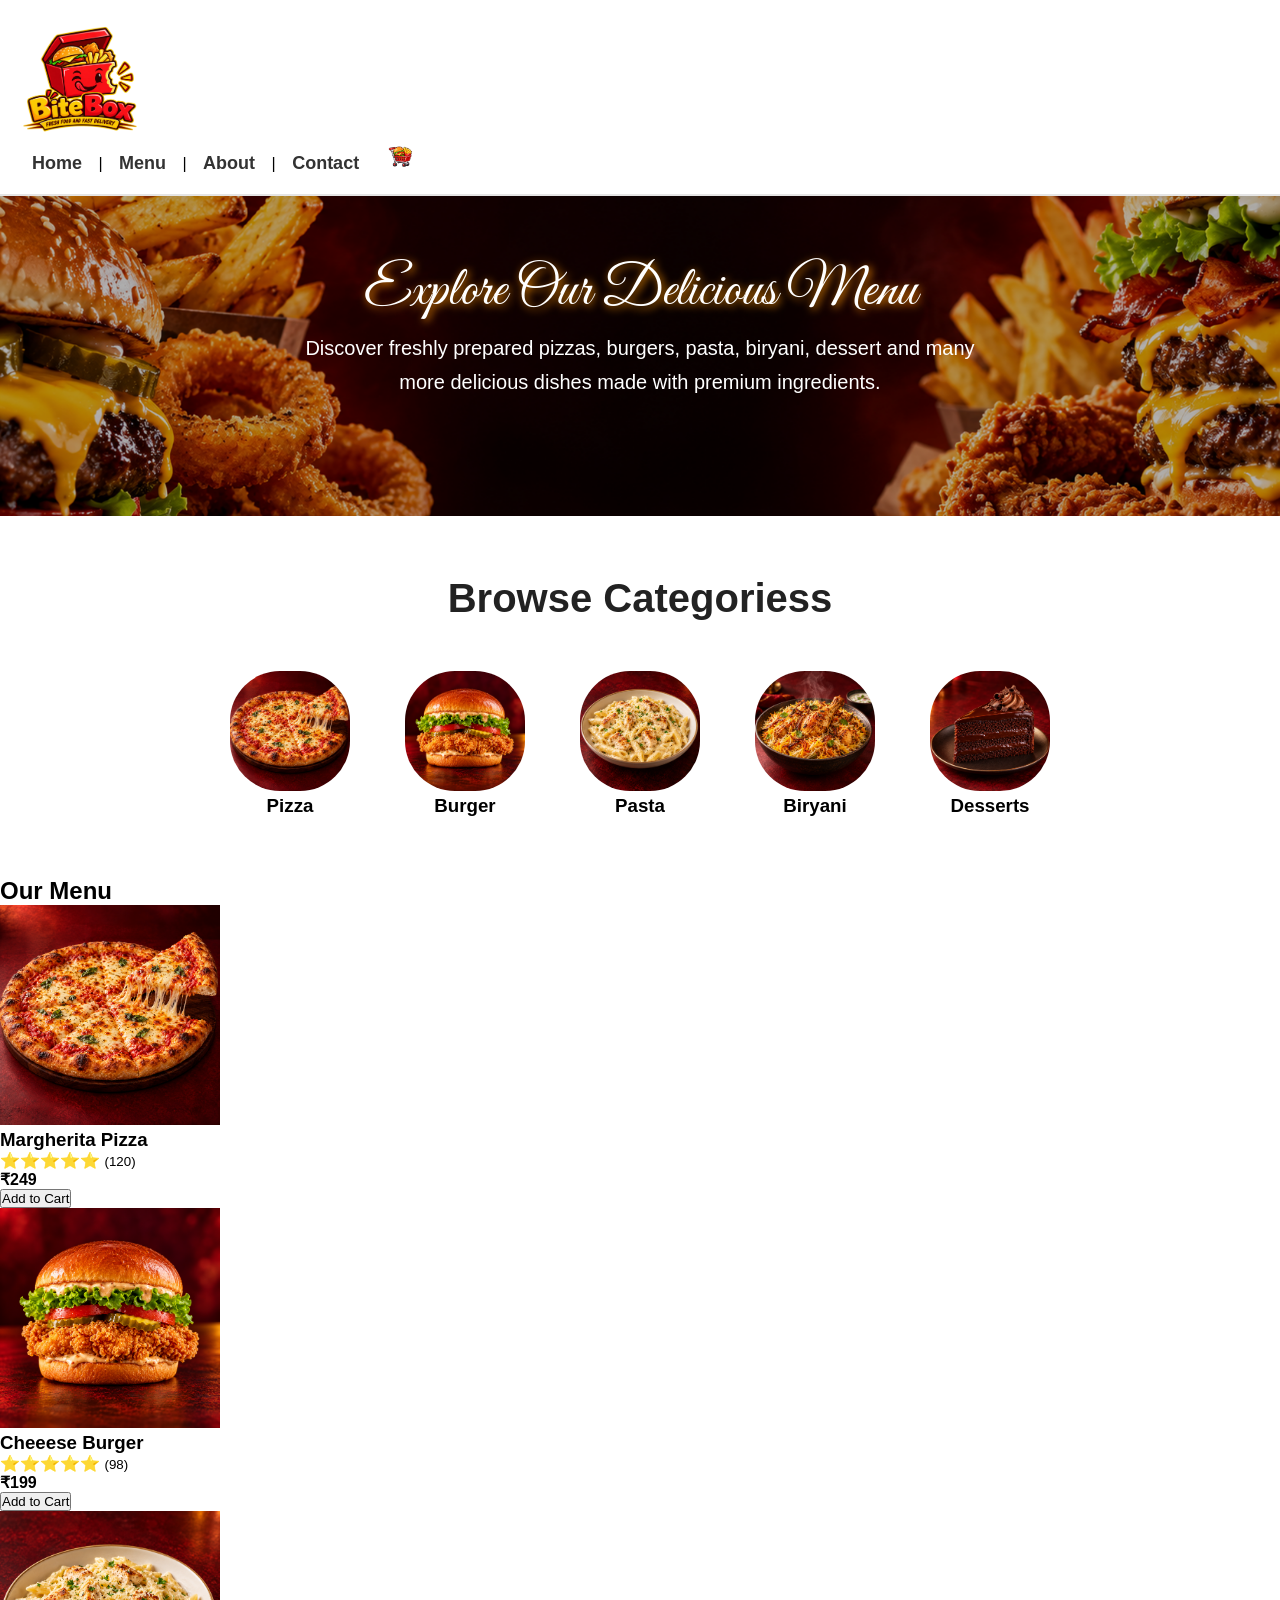
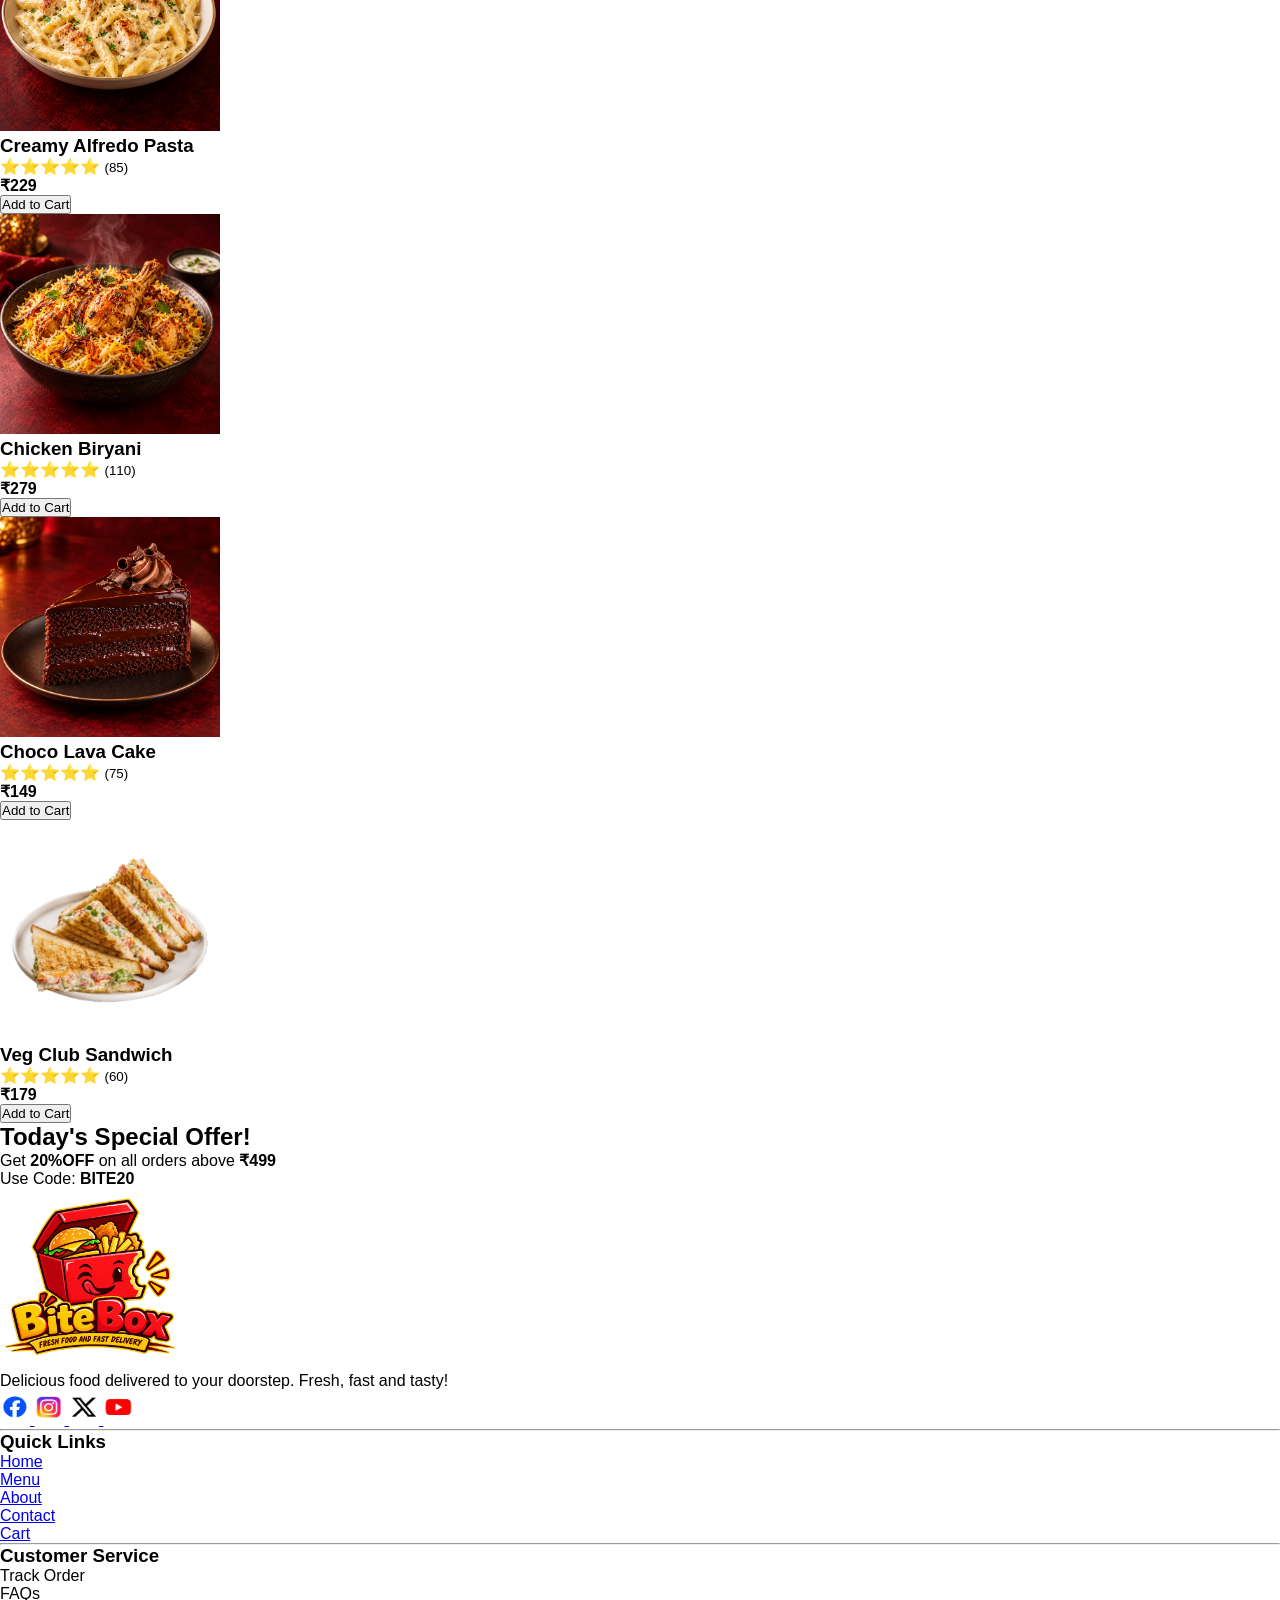
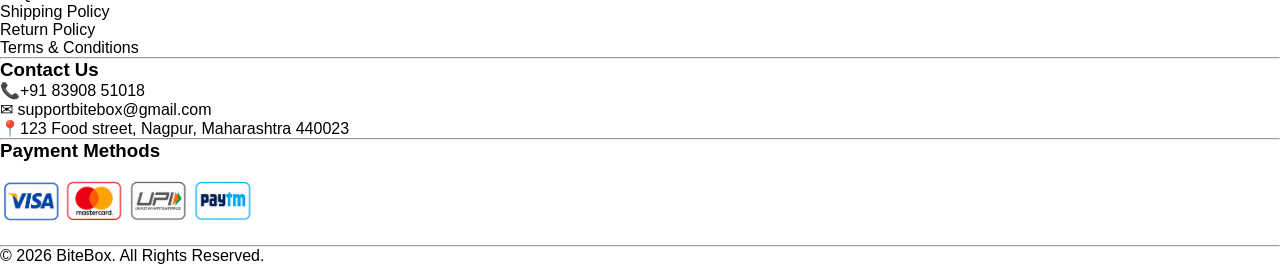
<file: menu.html>
<!doctype html>
<html lang="en">
  <head>
    <meta charset="UTF-8" />
    <meta name="viewport" content="width=device-width, initial-scale=1.0" />
    <title>BiteBox-Menu</title>
    <link rel="stylesheet" href="css/style.css" />
    <link rel="preconnect" href="https://fonts.googleapis.com" />
    <link rel="preconnect" href="https://fonts.gstatic.com" crossorigin />
    <link
      href="https://fonts.googleapis.com/css2?family=Roboto:ital,wght@0,100..900;1,100..900&display=swap"
      rel="stylesheet"
    />
     <link rel="preconnect" href="https://fonts.googleapis.com">
    <link rel="preconnect" href="https://fonts.gstatic.com" crossorigin>
    <link href="https://fonts.googleapis.com/css2?family=Great+Vibes&family
    =Montserrat:wght@400;600;700;800&family=Pacifico&family=Poppins:wght@300;
    400;500;600;700&display=swap" rel="stylesheet">
  </head>
  <body>
    <header>
      <!-------------- Resturant Name -------------->
      <img
        class="logo"
        src="assets/images/BiteBox Logo1.png"
        alt="BiteBox Logo"
      />
      <!-------------- navigation Menu -------------->
      <nav>
        <a href="index.html">Home</a> | <a href="menu.html">Menu</a> |
        <a href="about.html">About</a> |
        <a href="contact.html">Contact</a>
        <a href="cart.html"><img src="assets/images/cart.png" alt="cart" width="25px" /></a>
      </nav>
    </header>
    <!-------------- Menu Hero Section -------------->
    <section id="menu-hero">
      <h1>Explore Our Delicious Menu</h1>

      <p>
        Discover freshly prepared pizzas, burgers, pasta, biryani, dessert and
        many more delicious dishes made with premium ingredients.
      </p>
    </section>
    <!-------------- Browse Categories-------------->
    <section id="browse-categories">
      <h2><span></span>Browse Categoriess <span></span></h2>

      <div>
        <article>
          <img
            src="assets/images/Pizza.png"
            alt="Pizza"
            width="120px"
            height="120px"
          />
          <h3>Pizza</h3>
        </article>

        <article>
          <img
            src="assets/images/Burger.png"
            alt="Burger"
            width="120px"
            height="120px"
          />
          <h3>Burger</h3>
        </article>

        <article>
          <img
            src="assets/images/pasta.png"
            alt="Pasta"
            width="120px"
            height="120px"
          />
          <h3>Pasta</h3>
        </article>

        <article>
          <img
            src="assets/images/Biryani.png"
            alt="Biryani"
            width="120px"
            height="120px"
          />
          <h3>Biryani</h3>
        </article>

        <article>
          <img
            src="assets/images/Chocolate Cake.png"
            alt="Dessert"
            width="120px"
            height="120px"
          />
          <h3>Desserts</h3>
        </article>
      </div>
    </section>

    <!-------------- Menu Items -------------->

    <section id="menu-items">
      <h2>Our Menu</h2>
      <div>
        <!-- Menu Item 1 -->
        <article>
          <img src="assets/images/Pizza.png" width="220px" />
          <h3>Margherita Pizza</h3>
          <p>⭐⭐⭐⭐⭐ <small>(120)</small></p>
          <p><strong>₹249</strong></p>
          <button>Add to Cart</button>
        </article>

        <!-- Menu Item 2 -->
        <article>
          <img src="assets/images/Burger.png" width="220px" />
          <h3>Cheeese Burger</h3>
          <p>⭐⭐⭐⭐⭐ <small>(98)</small></p>
          <p><strong>₹199</strong></p>
          <button>Add to Cart</button>
        </article>

        <!-- Menu Item 3 -->
        <article>
          <img src="assets/images/pasta.png" width="220px" />
          <h3>Creamy Alfredo Pasta</h3>
          <p>⭐⭐⭐⭐⭐ <small>(85)</small></p>
          <p><strong>₹229</strong></p>
          <button>Add to Cart</button>
        </article>

        <!-- Menu Item 4 -->
        <article>
          <img src="assets/images/Biryani.png" width="220px" />
          <h3>Chicken Biryani</h3>
          <p>⭐⭐⭐⭐⭐ <small>(110)</small></p>
          <p><strong>₹279</strong></p>
          <button>Add to Cart</button>
        </article>

        <!-- Menu Item 5 -->
        <article>
          <img src="assets/images/Chocolate Cake.png" width="220px" />
          <h3>Choco Lava Cake</h3>
          <p>⭐⭐⭐⭐⭐ <small>(75)</small></p>
          <p><strong>₹149</strong></p>
          <button>Add to Cart</button>
        </article>

        <!-- Menu Item 6 -->
        <article>
          <img src="assets/images/sandwich.png" width="220px" />
          <h3>Veg Club Sandwich</h3>
          <p>⭐⭐⭐⭐⭐ <small>(60)</small></p>
          <p><strong>₹179</strong></p>
          <button>Add to Cart</button>
        </article>
      </div>
    </section>

    <!-------------- Special Offer -------------->
    <section id="special-offfer">
      <div class="Offer-content">
        <h2>Today's Special Offer!</h2>
        <p>
          Get <strong>20%OFF</strong> on all orders above <strong>₹499</strong>
        </p>
        <p>Use Code: <strong>BITE20</strong></p>
        <a href=""></a>
      </div>
    </section>

    <!-------------- Footer Section -------------->
    <footer>
      <section>
        <img
          src="assets/images/BiteBox Logo1.png"
          alt="BiteBox Logo"
          width="180px"
        />
        <p>Delicious food delivered to your doorstep. Fresh, fast and tasty!</p>

        <a href="https://www.facebook.com/">
          <img
            src="assets/images/Facebook.png"
            alt="Facebook"
            width="30"
            height="35"
          />
        </a>
        <a href="https://www.instagram.com/?hl=en">
          <img
            src="assets/images/Instagram.png"
            alt="Instagram"
            width="30"
            height="35"
          />
        </a>
        <a href="https://x.com/">
          <img
            src="assets/images/twitter.png"
            alt="Twitter"
            width="30"
            height="35"
          />
        </a>
        <a href="https://www.youtube.com/">
          <img
            src="assets/images/Youtube.png"
            alt="youTube"
            width="30"
            height="35"
          />
        </a>
      </section>

      <hr />
      <!-------------- Quick Links -------------->
      <section>
        <h3>Quick Links</h3>
        <ul>
          <li><a href="index.html">Home</a></li>
          <li><a href="menu.html">Menu</a></li>
          <li><a href="about.html">About</a></li>
          <li><a href="contact.html">Contact</a></li>
          <li><a href="cart.html">Cart</a></li>
        </ul>
      </section>

      <hr />
      <!-------------- Customer Service -------------->
      <section>
        <h3>Customer Service</h3>
        <ul>
          <li>Track Order</li>
          <li>FAQs</li>
          <li>Shipping Policy</li>
          <li>Return Policy</li>
          <li>Terms & Conditions</li>
        </ul>
      </section>

      <hr />
      <!-------------- Customer Service -------------->
      <section>
        <h3>Contact Us</h3>
        <p>📞+91 83908 51018</p>
        <p>✉ supportbitebox@gmail.com</p>
        <p>📍123 Food street, Nagpur, Maharashtra 440023</p>
      </section>

      <hr />
      <!-------------- Payment methods -------------->
      <section>
        <h3>Payment Methods</h3>
        <img src="assets/images/Visa.png" alt="Visa" width="60px" />
        <img src="assets/images/Mastercard.png" alt="Mastercard" width="60px" />
        <img src="assets/images/UPI.png" alt="UPI" width="60px" />
        <img src="assets/images/paytm.png" alt="Paytm" width="60px" />
      </section>
      <hr />
      <p>© 2026 BiteBox. All Rights Reserved.</p>
    </footer>
  </body>
</html>
</file>
<file: css/style.css>
* {
  padding: 0;
  margin: 0;
  box-sizing: border-box;
  font-family: Arial, Helvetica, sans-serif;
}
/* -------------------------home-hero---------------------------- */
header {
  background-color: #ffffff;
  padding: 20px;
  border-bottom: 2px solid #e5e5e5;
}

.logo {
  width: 120px;
  height: auto;
}

/* ----------navbar-------- */
nav a {
  text-decoration: none;
  color: #333333;
  font-size: 18px;
  font-weight: 600;
  margin: 0 12px;
}
nav a:hover {
  color: #ff6b00;
  text-decoration: underline;
}

#home-hero {
  background-image: url(../assets/images/home-hero.png);
  background-repeat: no-repeat;
  background-position: center;
  background-size: cover;
  height: 650px;
  padding: 55px 80px;
}

#home-hero h1 {
  color: white;
  font-family: "Montserrat", sans-serif;
  font-size: 53px;
  font-weight: 800;
  line-height: 58px;
  width: 650px;
  margin-bottom: 20px;
}

#home-hero h1 span {
  color: #f5a300;
}

#home-hero p {
  color: white;
  font-size: 18px;
  line-height: 28px;
  width: 420px;
  margin-bottom: 35px;
}

.hero-buttons {
  margin-top: 35px;
}

.hero-buttons a {
  display: inline-block;
  min-width: 180px;
  padding: 15px 30px;
  text-align: center;
  text-decoration: none;
  font-size: 18px;
  font-weight: 600;
  border-radius: 6px;
  transition: 0.3s;
}
.order-button {
  background-color: #ff9603;
  color: white;
  margin-right: 15px;
}
.menu-button {
  background-color: transparent;
  color: white;
  border: 2px solid white;
}

.order-button:hover {
  background-color: #d32f2f;
}
.menu-button:hover {
  background-color: white;
  color: #222;
}

/* -------------------------menu-hero---------------------------- */
#menu-hero {
  background-image: url(../assets/images/menu-hero.png);
  background-repeat: no-repeat;
  background-position: center;
  background-size: cover;
  height: 320px;
  text-align: center;
  padding-top: 65px;
}
#menu-hero h1 {
  font-family: "Great Vibes", cursive;
  font-size: 56px;
  line-height: 60px;
  font-weight: 400;
  color: white;
  text-align: center;
  text-shadow: 2px 2px 8px #ff9603;
  margin-bottom: 10px;
}
#menu-hero p {
  color: white;
  font-size: 20px;
  line-height: 34px;
  width: 700px;
  text-align: center;
  margin: 0 auto 35px;
}
#browse-categories {
  background-color: white;
  padding: 60px 80px;
  text-align: center;
}
#browse-categories h2 {
  font-size: 40px;
  font-weight: 700;
  color: #222222;
  margin-bottom: 50px;
  position: relative;
  display: inline-block;
}

#browse-categories > div {
  display: flex;
  justify-content: center;
  align-items: flex-start;
  flex-wrap: wrap;
  gap: 55px;
}

#browse-categories img {
  border-radius: 50px;
}

/* -------------------------contact-hero---------------------------- */
#contact-hero {
  background-image: url(../assets/images/contact-hero.png);
  background-repeat: no-repeat;
  background-position: 100% 80%;
  background-size: cover;
  height: 350px;
  padding: 60px 80px;
  text-align: left;
}

#contact-hero h2 {
  color: white;
  font-size: 52px;
  font-weight: 700;
  margin-bottom: 10px;
}
#contact-hero h2 span {
  color: #ff6b00;
}
#contact-hero h3 {
  color: white;
  font-size: 24px;
  font-weight: 500;
  margin-bottom: 20px;
}
#contact-hero hr {
  width: 70px;
  height: 4px;
  background-color: #ff6b00;
  border: none;
  border-radius: 10px;
  margin-bottom: 25px;
}
#contact-hero p {
  color: white;
  font-size: 18px;
  line-height: 30px;
  width: 460px;
}

/* -------------------------about-hero---------------------------- */

#about-hero {
  background-image: url(../assets/images/about-hero.png);
  background-repeat: no-repeat;
  background-position: center;
  background-size: cover;
  height: 320px;
  padding: 60px 80px;
  text-align: left;
}
#about-hero h2 {
  color: white;
  font-family: "Montserrat", sans-serif;
  font-size: 72px;
  font-weight: 700;
  line-height: 54px;
  margin-bottom: 10px;
}
#about-hero span {
  font-family: "Allura", cursive;
  color: #ff6b00;
  font-size: 62px;
  font-weight: 400;
}
#about-hero p {
  color: white;
  font-size: 22px;
  font-weight: 400;
  margin-bottom: 18px;
}
#about-hero hr {
  width: 55px;
  height: 3px;
  background-color: #ff6b00;
  border: none;
  border-radius: 20px;
}

/* -------------------------cart-hero---------------------------- */

#cart-hero {
  background-image: url(../assets/images/cart-hero.png);
  background-repeat: no-repeat;
  background-position: center;
  background-size: cover;
  height: 320px;
  padding: 60px 80px;
  text-align: left;
}
#cart-hero h1 {
  color: white;
  font-family: "Lobster", cursive;
  font-size: 58px;
  font-weight: 400;
  text-align: center;
  text-shadow: 2px 2px 8px rgba(0, 0, 0, 0.5);
  margin-bottom: 20px;
}
.divider {
  text-align: center;
  margin-bottom: 25px;
}
.divider hr {
  display: inline-block;
  width: 120px;
  height: 3px;

  background-color: #ff6b00;
  border: none;
  border-radius: 20px;
  vertical-align: middle;
}
.divider img {
  width: 34px;
  height: 34px;
  margin: 0 15px;
  display: inline-block;
  vertical-align: middle;
}

#cart-hero p {
  color: white;
  font-size: 16px;
  line-height: 30px;
  width: 720px;
  margin: 0 auto;
  text-align: center;
}

/* features section  */
#features {
  background-color: white;
  padding: 45px 25px;
  text-align: center;
}
#features > div {
  display: flex;
  justify-content: space-between;
}
#features h2 {
  font-size: 42px;
  font-weight: 700;
  color: #222222;
  margin: 0 auto 40px;
}

#features h2::after {
  content: " ";
  display: block;
  width: 70px;
  height: 3px;
  background-color: #ff6b00;
  margin: 10px auto 0;
}

#features article {
  flex: 1;
  min-width: 0;
  padding: 0 15px;
  display: flex;
  align-items: center;
  border-right: 1px solid #e5e5e5;
}

#features article:last-child {
  border-right: none;
}
#features article img {
  width: 55px;
  height: 55px;
  margin-right: 20px;
  flex-shrink: 0;
}
#features article > div {
  flex: 1;
  min-width: 0;
}
#features article h3 {
  font-size: 18px;
  font-weight: 700;
  color: black;
  margin-bottom: 6px;
  text-align: left;
  white-space: nowrap;
}
#features article p {
  font-size: 16px;
  color: #3a3939;
  line-height: 21px;
  margin: 0;
  text-align: left;
}

/* popular dishes section  */
#popular-dishes {
  background-color: white;
  padding: 60px 30px;
  display: flex;
  flex-wrap: wrap;
  justify-content: space-between;
  gap: 18px;
}
#popular-dishes h2 {
  width: 100%;
  text-align: center;
  font-size: 42px;
  font-weight: 700;
  color: #222222;
  margin-bottom: 22px;
  position: relative;
}

#popular-dishes h2::after {
  content: "";
  display: block;
  width: 70px;
  height: 3px;
  background-color: #ff6b00;
  margin: 10px auto 0;
}

#popular-dishes article {
  display: flex;
  flex-direction: column;
  width: 250px;
  height: 300px;
  background-color: white;
  border-radius: 14px;
  overflow: hidden;
  box-shadow: 0 3px 12px rgba(0, 0, 0, 0.12);
}
#popular-dishes article img {
  width: 240px;
  height: 135px;
  object-fit: cover;
  display: block;
  margin: 5px;
  border-radius: 7px;
}
#popular-dishes article h3 {
  font-size: 18px;
  font-weight: 700;
  color: #222222;
  margin: 10px 12px 6px;
  text-align: left;
}
#popular-dishes article > p:first-of-type {
  font-size: 14px;
  color: #777777;
  line-height: 1.4;
  margin: 0 12px 10px;
  text-align: left;
}
#popular-dishes .details {
  display: flex;
  justify-content: space-between;
  align-items: center;
  margin: auto 12px 0;
  padding-bottom: 4px;
}
#popular-dishes .rating {
  color: #f5a301;
  font-size: 18px;
  font-weight: 600;
  margin: 0;
}
#popular-dishes .rating small {
  color: #666666;
  font-size: 12px;
}
#popular-dishes .price {
  color: #f44336;
  font-size: 20px;
  font-weight: 700;
  margin: 0;
}
#popular-dishes article:hover {
  box-shadow: 0 8px 22px rgba(0, 0, 0, 0.18);
  position: relative;
  top: -5px;
}

/* offer section */
#offer {
  width: 95%;
  height: 250px;
  margin: 70px auto;
  padding: 28px 55px;
  box-sizing: border-box;
  background-image: url(../assets/images/Pizzaoffer.png);
  background-repeat: no-repeat;
  background-size: 100% 100%;
  background-position: center;
  border-radius: 20px;
}
.offer-content {
  width: 38%;
}
.offer-content h2 {
  font-size: 34px;
  font-weight: 800;
  color: white;
  line-height: 1.15;
  margin-bottom: 15px;
}
.offer-content h2 span {
  background: linear-gradient(
    180deg,
    #ffffff 0%,
    #fff9d8 25%,
    #ffe47a 55%,
    #ffc107 80%,
    #ff9800 100%
  );
  -webkit-background-clip: text;
  -webkit-text-fill-color: transparent;
  background-clip: text;
}

.offer-content p {
  font-size: 18px;
  color: white;
  line-height: 1.5;
  margin-bottom: 10px;
}
.offer-content strong {
  color: #ffb400;
}

.offer-content a {
  display: inline-block;
  margin-top: 8px;
  padding: 12px 32px;
  background: #ff3b30;
  color: white;
  text-decoration: none;
  font-size: 17px;
  font-weight: 600;
  border-radius: 8px;
  width: 200px;
  text-align: center;
}

.offer-content a:hover {
  background-color: #d32f2f;
}

/* reviews section */
#reviews{
  background: white;
  padding: 60px 30px;
  display: flex;
  flex-wrap: wrap;
  justify-content: center;
  gap: 22px;
}
#reviews h2{
  width: 100%;
  text-align: center;
  font-size: 42px;
  font-weight: 700;
  color: #222222;
  margin-bottom: 30px;
  position: relative;
}
#reviews h2::after{
  content: "";
  display: block;
  width: 70px;
  height: 3px;
  background: #ff6b00;
  margin: 10px auto 0;
}

#reviews article{
  width: 330px;
  background: white;
  padding: 40px 20px 18px;
  border-radius: 12px;
  box-shadow: 0 3px 12px rgba(0, 0, 0, 0.12);
  position: relative;
}
#reviews article::before{
  content:"“";
  position: absolute;
  top: -8px;
  left: 18px;
  font-size: 42px;
  color: #ff3b30;
  background: white;
  line-height: 1;
  padding: 0 4px;
  
}
#reviews article > p{
  font-size: 15px;
  color: #444444;
  line-height: 22px;
  margin: 0 0 14px;
}
#reviews .customer{
  display: flex;
  align-items: center;
}
#reviews .customer img{
    width: 46px;
    height: 46px;
    border-radius: 50%;
    object-fit: cover;
    margin-right: 10px;
}
#reviews .customer h3{
  font-size: 17px;
  font-weight: 700;
  color: #222222;
  margin: 0 0 4px;
}
#reviews .customer span{
  color: #f5b301;
  font-size: 16px;
}
#reviews article:hover{
  box-shadow: 0 8px 20px rgba(0, 0, 0, 0.18);
}


/* newsletter section */
#newsletter{
    width:100%;
    margin:10px 0 0;
    padding:10px 65px;
    background:linear-gradient(to right,#f44336,#e53935,#d32f2f);
    display:flex;
    justify-content:space-between;
    align-items:center;
    box-sizing:border-box;
}
.newsletter-content{
    display:flex;
    align-items:center;
    gap:30px;
}
.newsletter-content img{
    width:55px;
    height:55px;
    background:#ffffff;
    border-radius:50%;
    padding:8px;
}
.newsletter-content h2{
    font-size:28px;
    font-weight:700;
    color:#ffffff;
    margin-bottom:2px;
    line-height:1.1;
}
.newsletter-content p{
    font-size:15px;
    color:#ffeaea;
    line-height:20px;
    margin:0;
}
.newsletter-form{
    display:flex;
    align-items:center;
}
.newsletter-form input{
    width:300px;
    height:38px;
    border:none;
    outline:none;
    padding:0 14px;
    font-size:14px;
    border-radius:4px 0 0 4px;
}
.newsletter-form button{
    height:38px;
    padding:0 24px;
    border:none;
    background:#111111;
    color:#ffffff;
    font-size:14px;
    font-weight:600;
    cursor:pointer;
    border-radius:0 4px 4px 0;
}
.newsletter-image img{
    width:140px;
    height:auto;
    display:block;
}
.newsletter-form button:hover{
    background:#000000;
}

/* browse category section */

#categories{
    background-color:#ffffff;
    padding:60px 30px;
    text-align:center;
}
#categories h2{
    font-size:42px;
    font-weight:700;
    color:#222222;
    margin-bottom:45px;
}
#categories h2 span{
    display:inline-block;
    width:70px;
    height:3px;
    background:#ff3b30;
    vertical-align:middle;
    margin:10px 50px;
    position:relative;
}
#categories h2 span::before{
    content:"";
    width:8px;
    height:8px;
    background:#ff3b30;
    border-radius:50%;
    position:absolute;
    top:-2px;
}
#categories h2 span:first-child::before{
    right:-12px;
}

#categories h2 span:last-child::before{
    left:-12px;
}
#categories div{
    display:flex;
    justify-content:center;
    align-items:flex-start;
    flex-wrap:wrap;
    gap:55px;
}
#categories article{
    text-align:center;
}
#categories article img{
    width:100px;
    height:90px;
    padding:10px;
    background:#ffffff;
    border:2px solid #f2f2f2;
    border-radius:50%;
    object-fit:contain;
    box-shadow:0 4px 12px rgba(0,0,0,0.12);
    margin-bottom:15px;
}
#categories article h3{
    font-size:20px;
    font-weight:600;
    color:#333333;
}
#categories article img:hover{
    box-shadow:0 8px 18px rgba(0,0,0,0.18);
}
</file>
